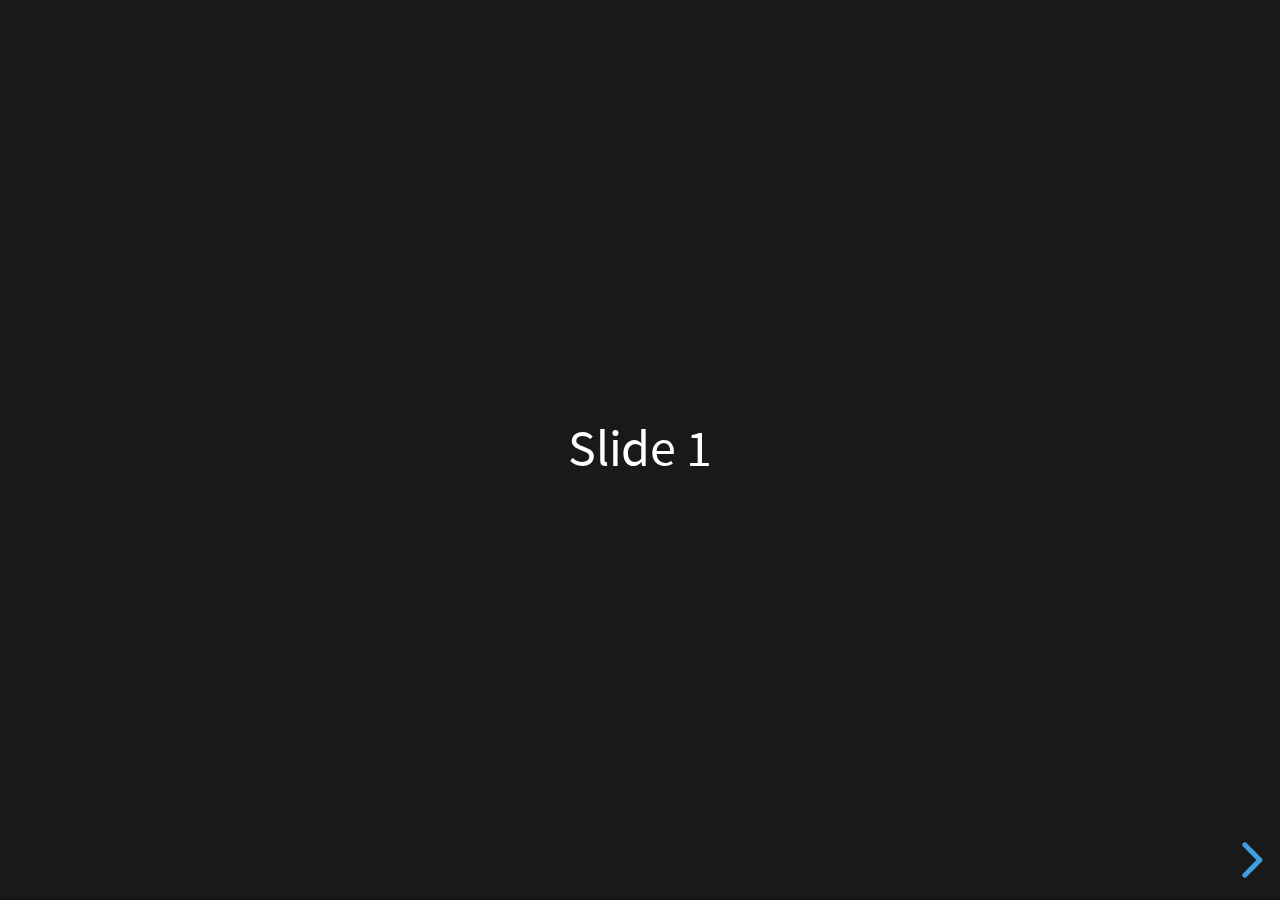
<file: rasputin/reveal.js-master/index.html>
<!doctype html>
<html lang="en">
	<head>
		<meta charset="utf-8">
		<meta name="viewport" content="width=device-width, initial-scale=1.0, maximum-scale=1.0, user-scalable=no">

		<title>reveal.js</title>

		<link rel="stylesheet" href="dist/reset.css">
		<link rel="stylesheet" href="dist/reveal.css">
		<link rel="stylesheet" href="dist/theme/black.css">

		<!-- Theme used for syntax highlighted code -->
		<link rel="stylesheet" href="plugin/highlight/monokai.css">
	</head>
	<body>
		<div class="reveal">
			<div class="slides">
				<section>Slide 1</section>
				<section>Slide 2</section>
			</div>
		</div>

		<script src="dist/reveal.js"></script>
		<script src="plugin/notes/notes.js"></script>
		<script src="plugin/markdown/markdown.js"></script>
		<script src="plugin/highlight/highlight.js"></script>
		<script>
			// More info about initialization & config:
			// - https://revealjs.com/initialization/
			// - https://revealjs.com/config/
			Reveal.initialize({
				hash: true,

				// Learn about plugins: https://revealjs.com/plugins/
				plugins: [ RevealMarkdown, RevealHighlight, RevealNotes ]
			});
		</script>
	</body>
</html>
</file>
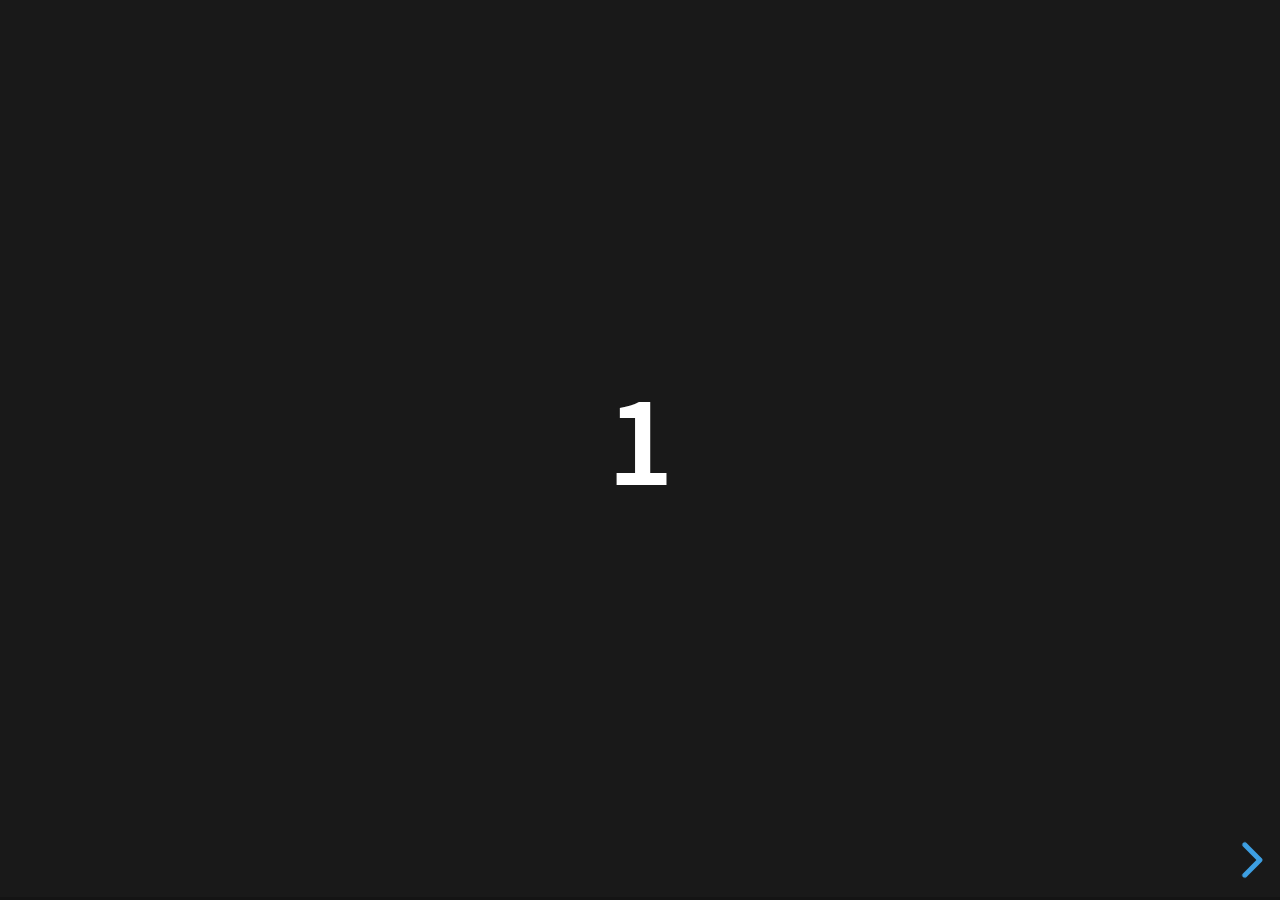
<file: erneuerbare/examples/500-slides.html>
<!doctype html>
<html lang="en">
	<head>
		<meta charset="utf-8">

		<title>reveal.js - 500 slides</title>

		<meta name="viewport" content="width=device-width, initial-scale=1.0, maximum-scale=1.0, user-scalable=no">

		<link rel="stylesheet" href="../dist/reveal.css">
		<link rel="stylesheet" href="../dist/theme/black.css">
	</head>

	<body>
		<div class="reveal">
			<div class="slides">
				<section><h1>1</h1></section>
				<section><h1>2</h1></section>
				<section><h1>3</h1></section>
				<section><h1>4</h1></section>
				<section><h1>5</h1></section>
				<section><h1>6</h1></section>
				<section><h1>7</h1></section>
				<section><h1>8</h1></section>
				<section><h1>9</h1></section>
				<section><h1>10</h1></section>
				<section><h1>11</h1></section>
				<section><h1>12</h1></section>
				<section><h1>13</h1></section>
				<section><h1>14</h1></section>
				<section><h1>15</h1></section>
				<section><h1>16</h1></section>
				<section><h1>17</h1></section>
				<section><h1>18</h1></section>
				<section><h1>19</h1></section>
				<section><h1>20</h1></section>
				<section><h1>21</h1></section>
				<section><h1>22</h1></section>
				<section><h1>23</h1></section>
				<section><h1>24</h1></section>
				<section><h1>25</h1></section>
				<section><h1>26</h1></section>
				<section><h1>27</h1></section>
				<section><h1>28</h1></section>
				<section><h1>29</h1></section>
				<section><h1>30</h1></section>
				<section><h1>31</h1></section>
				<section><h1>32</h1></section>
				<section><h1>33</h1></section>
				<section><h1>34</h1></section>
				<section><h1>35</h1></section>
				<section><h1>36</h1></section>
				<section><h1>37</h1></section>
				<section><h1>38</h1></section>
				<section><h1>39</h1></section>
				<section><h1>40</h1></section>
				<section><h1>41</h1></section>
				<section><h1>42</h1></section>
				<section><h1>43</h1></section>
				<section><h1>44</h1></section>
				<section><h1>45</h1></section>
				<section><h1>46</h1></section>
				<section><h1>47</h1></section>
				<section><h1>48</h1></section>
				<section><h1>49</h1></section>
				<section><h1>50</h1></section>
				<section><h1>51</h1></section>
				<section><h1>52</h1></section>
				<section><h1>53</h1></section>
				<section><h1>54</h1></section>
				<section><h1>55</h1></section>
				<section><h1>56</h1></section>
				<section><h1>57</h1></section>
				<section><h1>58</h1></section>
				<section><h1>59</h1></section>
				<section><h1>60</h1></section>
				<section><h1>61</h1></section>
				<section><h1>62</h1></section>
				<section><h1>63</h1></section>
				<section><h1>64</h1></section>
				<section><h1>65</h1></section>
				<section><h1>66</h1></section>
				<section><h1>67</h1></section>
				<section><h1>68</h1></section>
				<section><h1>69</h1></section>
				<section><h1>70</h1></section>
				<section><h1>71</h1></section>
				<section><h1>72</h1></section>
				<section><h1>73</h1></section>
				<section><h1>74</h1></section>
				<section><h1>75</h1></section>
				<section><h1>76</h1></section>
				<section><h1>77</h1></section>
				<section><h1>78</h1></section>
				<section><h1>79</h1></section>
				<section><h1>80</h1></section>
				<section><h1>81</h1></section>
				<section><h1>82</h1></section>
				<section><h1>83</h1></section>
				<section><h1>84</h1></section>
				<section><h1>85</h1></section>
				<section><h1>86</h1></section>
				<section><h1>87</h1></section>
				<section><h1>88</h1></section>
				<section><h1>89</h1></section>
				<section><h1>90</h1></section>
				<section><h1>91</h1></section>
				<section><h1>92</h1></section>
				<section><h1>93</h1></section>
				<section><h1>94</h1></section>
				<section><h1>95</h1></section>
				<section><h1>96</h1></section>
				<section><h1>97</h1></section>
				<section><h1>98</h1></section>
				<section><h1>99</h1></section>
				<section><h1>100</h1></section>
				<section><h1>101</h1></section>
				<section><h1>102</h1></section>
				<section><h1>103</h1></section>
				<section><h1>104</h1></section>
				<section><h1>105</h1></section>
				<section><h1>106</h1></section>
				<section><h1>107</h1></section>
				<section><h1>108</h1></section>
				<section><h1>109</h1></section>
				<section><h1>110</h1></section>
				<section><h1>111</h1></section>
				<section><h1>112</h1></section>
				<section><h1>113</h1></section>
				<section><h1>114</h1></section>
				<section><h1>115</h1></section>
				<section><h1>116</h1></section>
				<section><h1>117</h1></section>
				<section><h1>118</h1></section>
				<section><h1>119</h1></section>
				<section><h1>120</h1></section>
				<section><h1>121</h1></section>
				<section><h1>122</h1></section>
				<section><h1>123</h1></section>
				<section><h1>124</h1></section>
				<section><h1>125</h1></section>
				<section><h1>126</h1></section>
				<section><h1>127</h1></section>
				<section><h1>128</h1></section>
				<section><h1>129</h1></section>
				<section><h1>130</h1></section>
				<section><h1>131</h1></section>
				<section><h1>132</h1></section>
				<section><h1>133</h1></section>
				<section><h1>134</h1></section>
				<section><h1>135</h1></section>
				<section><h1>136</h1></section>
				<section><h1>137</h1></section>
				<section><h1>138</h1></section>
				<section><h1>139</h1></section>
				<section><h1>140</h1></section>
				<section><h1>141</h1></section>
				<section><h1>142</h1></section>
				<section><h1>143</h1></section>
				<section><h1>144</h1></section>
				<section><h1>145</h1></section>
				<section><h1>146</h1></section>
				<section><h1>147</h1></section>
				<section><h1>148</h1></section>
				<section><h1>149</h1></section>
				<section><h1>150</h1></section>
				<section><h1>151</h1></section>
				<section><h1>152</h1></section>
				<section><h1>153</h1></section>
				<section><h1>154</h1></section>
				<section><h1>155</h1></section>
				<section><h1>156</h1></section>
				<section><h1>157</h1></section>
				<section><h1>158</h1></section>
				<section><h1>159</h1></section>
				<section><h1>160</h1></section>
				<section><h1>161</h1></section>
				<section><h1>162</h1></section>
				<section><h1>163</h1></section>
				<section><h1>164</h1></section>
				<section><h1>165</h1></section>
				<section><h1>166</h1></section>
				<section><h1>167</h1></section>
				<section><h1>168</h1></section>
				<section><h1>169</h1></section>
				<section><h1>170</h1></section>
				<section><h1>171</h1></section>
				<section><h1>172</h1></section>
				<section><h1>173</h1></section>
				<section><h1>174</h1></section>
				<section><h1>175</h1></section>
				<section><h1>176</h1></section>
				<section><h1>177</h1></section>
				<section><h1>178</h1></section>
				<section><h1>179</h1></section>
				<section><h1>180</h1></section>
				<section><h1>181</h1></section>
				<section><h1>182</h1></section>
				<section><h1>183</h1></section>
				<section><h1>184</h1></section>
				<section><h1>185</h1></section>
				<section><h1>186</h1></section>
				<section><h1>187</h1></section>
				<section><h1>188</h1></section>
				<section><h1>189</h1></section>
				<section><h1>190</h1></section>
				<section><h1>191</h1></section>
				<section><h1>192</h1></section>
				<section><h1>193</h1></section>
				<section><h1>194</h1></section>
				<section><h1>195</h1></section>
				<section><h1>196</h1></section>
				<section><h1>197</h1></section>
				<section><h1>198</h1></section>
				<section><h1>199</h1></section>
				<section><h1>200</h1></section>
				<section><h1>201</h1></section>
				<section><h1>202</h1></section>
				<section><h1>203</h1></section>
				<section><h1>204</h1></section>
				<section><h1>205</h1></section>
				<section><h1>206</h1></section>
				<section><h1>207</h1></section>
				<section><h1>208</h1></section>
				<section><h1>209</h1></section>
				<section><h1>210</h1></section>
				<section><h1>211</h1></section>
				<section><h1>212</h1></section>
				<section><h1>213</h1></section>
				<section><h1>214</h1></section>
				<section><h1>215</h1></section>
				<section><h1>216</h1></section>
				<section><h1>217</h1></section>
				<section><h1>218</h1></section>
				<section><h1>219</h1></section>
				<section><h1>220</h1></section>
				<section><h1>221</h1></section>
				<section><h1>222</h1></section>
				<section><h1>223</h1></section>
				<section><h1>224</h1></section>
				<section><h1>225</h1></section>
				<section><h1>226</h1></section>
				<section><h1>227</h1></section>
				<section><h1>228</h1></section>
				<section><h1>229</h1></section>
				<section><h1>230</h1></section>
				<section><h1>231</h1></section>
				<section><h1>232</h1></section>
				<section><h1>233</h1></section>
				<section><h1>234</h1></section>
				<section><h1>235</h1></section>
				<section><h1>236</h1></section>
				<section><h1>237</h1></section>
				<section><h1>238</h1></section>
				<section><h1>239</h1></section>
				<section><h1>240</h1></section>
				<section><h1>241</h1></section>
				<section><h1>242</h1></section>
				<section><h1>243</h1></section>
				<section><h1>244</h1></section>
				<section><h1>245</h1></section>
				<section><h1>246</h1></section>
				<section><h1>247</h1></section>
				<section><h1>248</h1></section>
				<section><h1>249</h1></section>
				<section><h1>250</h1></section>
				<section><h1>251</h1></section>
				<section><h1>252</h1></section>
				<section><h1>253</h1></section>
				<section><h1>254</h1></section>
				<section><h1>255</h1></section>
				<section><h1>256</h1></section>
				<section><h1>257</h1></section>
				<section><h1>258</h1></section>
				<section><h1>259</h1></section>
				<section><h1>260</h1></section>
				<section><h1>261</h1></section>
				<section><h1>262</h1></section>
				<section><h1>263</h1></section>
				<section><h1>264</h1></section>
				<section><h1>265</h1></section>
				<section><h1>266</h1></section>
				<section><h1>267</h1></section>
				<section><h1>268</h1></section>
				<section><h1>269</h1></section>
				<section><h1>270</h1></section>
				<section><h1>271</h1></section>
				<section><h1>272</h1></section>
				<section><h1>273</h1></section>
				<section><h1>274</h1></section>
				<section><h1>275</h1></section>
				<section><h1>276</h1></section>
				<section><h1>277</h1></section>
				<section><h1>278</h1></section>
				<section><h1>279</h1></section>
				<section><h1>280</h1></section>
				<section><h1>281</h1></section>
				<section><h1>282</h1></section>
				<section><h1>283</h1></section>
				<section><h1>284</h1></section>
				<section><h1>285</h1></section>
				<section><h1>286</h1></section>
				<section><h1>287</h1></section>
				<section><h1>288</h1></section>
				<section><h1>289</h1></section>
				<section><h1>290</h1></section>
				<section><h1>291</h1></section>
				<section><h1>292</h1></section>
				<section><h1>293</h1></section>
				<section><h1>294</h1></section>
				<section><h1>295</h1></section>
				<section><h1>296</h1></section>
				<section><h1>297</h1></section>
				<section><h1>298</h1></section>
				<section><h1>299</h1></section>
				<section><h1>300</h1></section>
				<section><h1>301</h1></section>
				<section><h1>302</h1></section>
				<section><h1>303</h1></section>
				<section><h1>304</h1></section>
				<section><h1>305</h1></section>
				<section><h1>306</h1></section>
				<section><h1>307</h1></section>
				<section><h1>308</h1></section>
				<section><h1>309</h1></section>
				<section><h1>310</h1></section>
				<section><h1>311</h1></section>
				<section><h1>312</h1></section>
				<section><h1>313</h1></section>
				<section><h1>314</h1></section>
				<section><h1>315</h1></section>
				<section><h1>316</h1></section>
				<section><h1>317</h1></section>
				<section><h1>318</h1></section>
				<section><h1>319</h1></section>
				<section><h1>320</h1></section>
				<section><h1>321</h1></section>
				<section><h1>322</h1></section>
				<section><h1>323</h1></section>
				<section><h1>324</h1></section>
				<section><h1>325</h1></section>
				<section><h1>326</h1></section>
				<section><h1>327</h1></section>
				<section><h1>328</h1></section>
				<section><h1>329</h1></section>
				<section><h1>330</h1></section>
				<section><h1>331</h1></section>
				<section><h1>332</h1></section>
				<section><h1>333</h1></section>
				<section><h1>334</h1></section>
				<section><h1>335</h1></section>
				<section><h1>336</h1></section>
				<section><h1>337</h1></section>
				<section><h1>338</h1></section>
				<section><h1>339</h1></section>
				<section><h1>340</h1></section>
				<section><h1>341</h1></section>
				<section><h1>342</h1></section>
				<section><h1>343</h1></section>
				<section><h1>344</h1></section>
				<section><h1>345</h1></section>
				<section><h1>346</h1></section>
				<section><h1>347</h1></section>
				<section><h1>348</h1></section>
				<section><h1>349</h1></section>
				<section><h1>350</h1></section>
				<section><h1>351</h1></section>
				<section><h1>352</h1></section>
				<section><h1>353</h1></section>
				<section><h1>354</h1></section>
				<section><h1>355</h1></section>
				<section><h1>356</h1></section>
				<section><h1>357</h1></section>
				<section><h1>358</h1></section>
				<section><h1>359</h1></section>
				<section><h1>360</h1></section>
				<section><h1>361</h1></section>
				<section><h1>362</h1></section>
				<section><h1>363</h1></section>
				<section><h1>364</h1></section>
				<section><h1>365</h1></section>
				<section><h1>366</h1></section>
				<section><h1>367</h1></section>
				<section><h1>368</h1></section>
				<section><h1>369</h1></section>
				<section><h1>370</h1></section>
				<section><h1>371</h1></section>
				<section><h1>372</h1></section>
				<section><h1>373</h1></section>
				<section><h1>374</h1></section>
				<section><h1>375</h1></section>
				<section><h1>376</h1></section>
				<section><h1>377</h1></section>
				<section><h1>378</h1></section>
				<section><h1>379</h1></section>
				<section><h1>380</h1></section>
				<section><h1>381</h1></section>
				<section><h1>382</h1></section>
				<section><h1>383</h1></section>
				<section><h1>384</h1></section>
				<section><h1>385</h1></section>
				<section><h1>386</h1></section>
				<section><h1>387</h1></section>
				<section><h1>388</h1></section>
				<section><h1>389</h1></section>
				<section><h1>390</h1></section>
				<section><h1>391</h1></section>
				<section><h1>392</h1></section>
				<section><h1>393</h1></section>
				<section><h1>394</h1></section>
				<section><h1>395</h1></section>
				<section><h1>396</h1></section>
				<section><h1>397</h1></section>
				<section><h1>398</h1></section>
				<section><h1>399</h1></section>
				<section><h1>400</h1></section>
				<section><h1>401</h1></section>
				<section><h1>402</h1></section>
				<section><h1>403</h1></section>
				<section><h1>404</h1></section>
				<section><h1>405</h1></section>
				<section><h1>406</h1></section>
				<section><h1>407</h1></section>
				<section><h1>408</h1></section>
				<section><h1>409</h1></section>
				<section><h1>410</h1></section>
				<section><h1>411</h1></section>
				<section><h1>412</h1></section>
				<section><h1>413</h1></section>
				<section><h1>414</h1></section>
				<section><h1>415</h1></section>
				<section><h1>416</h1></section>
				<section><h1>417</h1></section>
				<section><h1>418</h1></section>
				<section><h1>419</h1></section>
				<section><h1>420</h1></section>
				<section><h1>421</h1></section>
				<section><h1>422</h1></section>
				<section><h1>423</h1></section>
				<section><h1>424</h1></section>
				<section><h1>425</h1></section>
				<section><h1>426</h1></section>
				<section><h1>427</h1></section>
				<section><h1>428</h1></section>
				<section><h1>429</h1></section>
				<section><h1>430</h1></section>
				<section><h1>431</h1></section>
				<section><h1>432</h1></section>
				<section><h1>433</h1></section>
				<section><h1>434</h1></section>
				<section><h1>435</h1></section>
				<section><h1>436</h1></section>
				<section><h1>437</h1></section>
				<section><h1>438</h1></section>
				<section><h1>439</h1></section>
				<section><h1>440</h1></section>
				<section><h1>441</h1></section>
				<section><h1>442</h1></section>
				<section><h1>443</h1></section>
				<section><h1>444</h1></section>
				<section><h1>445</h1></section>
				<section><h1>446</h1></section>
				<section><h1>447</h1></section>
				<section><h1>448</h1></section>
				<section><h1>449</h1></section>
				<section><h1>450</h1></section>
				<section><h1>451</h1></section>
				<section><h1>452</h1></section>
				<section><h1>453</h1></section>
				<section><h1>454</h1></section>
				<section><h1>455</h1></section>
				<section><h1>456</h1></section>
				<section><h1>457</h1></section>
				<section><h1>458</h1></section>
				<section><h1>459</h1></section>
				<section><h1>460</h1></section>
				<section><h1>461</h1></section>
				<section><h1>462</h1></section>
				<section><h1>463</h1></section>
				<section><h1>464</h1></section>
				<section><h1>465</h1></section>
				<section><h1>466</h1></section>
				<section><h1>467</h1></section>
				<section><h1>468</h1></section>
				<section><h1>469</h1></section>
				<section><h1>470</h1></section>
				<section><h1>471</h1></section>
				<section><h1>472</h1></section>
				<section><h1>473</h1></section>
				<section><h1>474</h1></section>
				<section><h1>475</h1></section>
				<section><h1>476</h1></section>
				<section><h1>477</h1></section>
				<section><h1>478</h1></section>
				<section><h1>479</h1></section>
				<section><h1>480</h1></section>
				<section><h1>481</h1></section>
				<section><h1>482</h1></section>
				<section><h1>483</h1></section>
				<section><h1>484</h1></section>
				<section><h1>485</h1></section>
				<section><h1>486</h1></section>
				<section><h1>487</h1></section>
				<section><h1>488</h1></section>
				<section><h1>489</h1></section>
				<section><h1>490</h1></section>
				<section><h1>491</h1></section>
				<section><h1>492</h1></section>
				<section><h1>493</h1></section>
				<section><h1>494</h1></section>
				<section><h1>495</h1></section>
				<section><h1>496</h1></section>
				<section><h1>497</h1></section>
				<section><h1>498</h1></section>
				<section><h1>499</h1></section>
			</div>
		</div>

		<script src="../dist/reveal.js"></script>
		<script>
			Reveal.initialize({
				transition: 'linear'
			});
		</script>
	</body>
</html>
</file>
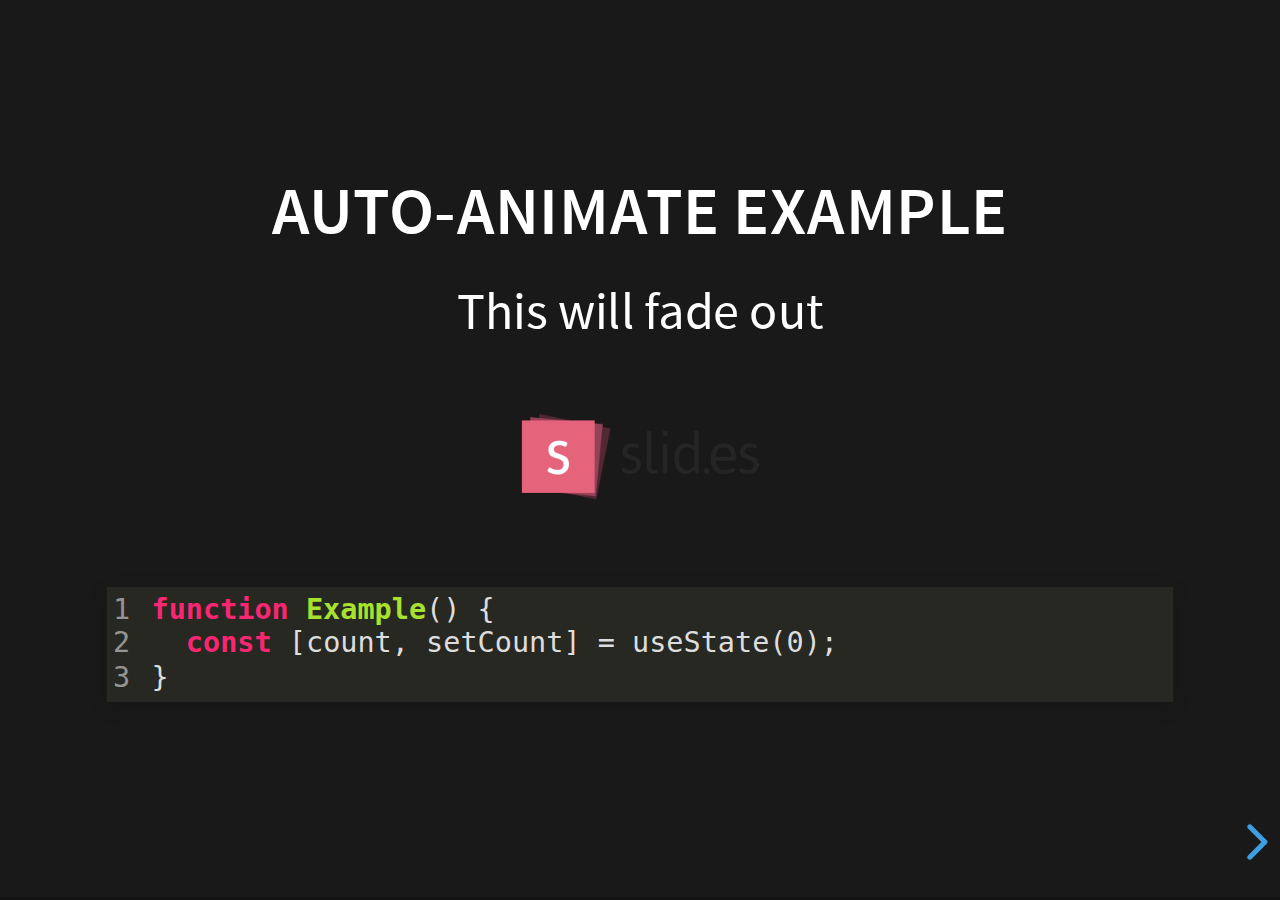
<file: erneuerbare/examples/auto-animate.html>
<!doctype html>
<html lang="en">

	<head>
		<meta charset="utf-8">

		<title>reveal.js - Auto Animate</title>

		<meta name="viewport" content="width=device-width, initial-scale=1.0, maximum-scale=1.0, user-scalable=no">

		<link rel="stylesheet" href="../dist/reveal.css">
		<link rel="stylesheet" href="../dist/theme/black.css" id="theme">
		<link rel="stylesheet" href="../plugin/highlight/monokai.css">
	</head>

	<body>

		<div class="reveal">

			<div class="slides">
				<section data-auto-animate data-auto-animate-unmatched="fade">
					<h3>Auto-Animate Example</h3>
					<p>This will fade out</p>
					<img src="assets/image1.png" style="height: 100px;">
					<pre data-id="code"><code data-line-numbers class="hljs" data-trim>
						function Example() {
						  const [count, setCount] = useState(0);
						}
					</code></pre>
				</section>
				<section data-auto-animate data-auto-animate-unmatched="fade">
					<h3>Auto-Animate Example</h3>
					<p style="opacity: 0.2; margin-top: 100px;">This will fade out</p>
					<p>This element is unmatched</p>
					<img src="assets/image1.png" style="height: 150px;">
					<pre data-id="code"><code data-line-numbers class="hljs" data-trim>
						function Example() {
						  New line!
						  const [count, setCount] = useState(0);
						}
					</code></pre>
				</section>

				<section data-auto-animate>
					<p data-id="text-props" style="background: #555; line-height: 1em; letter-spacing: 0em;">Line Height & Letter Spacing</p>
				</section>
				<section data-auto-animate>
					<p data-id="text-props" style="background: #555; line-height: 3em; letter-spacing: 0.2em;">Line Height & Letter Spacing</p>
				</section>

				<section>
					<section data-auto-animate>
						<pre data-id="code"><code data-line-numbers class="hljs" data-trim>
							import React, { useState } from 'react';

							function Example() {
							  const [count, setCount] = useState(0);

							  return (
							    ...
							  );
							}
						</code></pre>
					</section>
					<section data-auto-animate>
						<pre data-id="code"><code data-line-numbers class="hljs" data-trim>
							function Example() {
							  const [count, setCount] = useState(0);

							  return (
							    &lt;div&gt;
							      &lt;p&gt;You clicked {count} times&lt;/p&gt;
							      &lt;button onClick={() =&gt; setCount(count + 1)}&gt;
							        Click me
							      &lt;/button&gt;
							    &lt;/div&gt;
							  );
							}
						</code></pre>
					</section>
					<section data-auto-animate>
						<pre data-id="code"><code data-line-numbers class="hljs" data-trim>
							function Example() {
							  // A comment!
							  const [count, setCount] = useState(0);

							  return (
							    &lt;div&gt;
							      &lt;p&gt;You clicked {count} times&lt;/p&gt;
							      &lt;button onClick={() =&gt; setCount(count + 1)}&gt;
							        Click me
							      &lt;/button&gt;
							    &lt;/div&gt;
							  );
							}
						</code></pre>
					</section>
				</section>

				<section>
					<section data-auto-animate>
						<h3>Swapping list items</h3>
						<ul>
							<li>One</li>
							<li>Two</li>
							<li>Three</li>
						</ul>
					</section>
					<section data-auto-animate>
						<h3>Swapping list items</h3>
						<ul>
							<li>Two</li>
							<li>One</li>
							<li>Three</li>
						</ul>
					</section>
					<section data-auto-animate>
						<h3>Swapping list items</h3>
						<ul>
							<li>Two</li>
							<li>Three</li>
							<li>One</li>
						</ul>
					</section>
				</section>

				<section data-auto-animate style="height: 600px">
					<h3 style="opacity: 0.3; font-size: 18px;">SLIDE 1</h3>
					<h2 data-id="title" style="margin-top: 260px;">Animate Anything</h2>
					<div data-id="1" style="background: white; position: absolute; top: 150px; left: 16%; width: 60px; height: 60px;"></div>
					<div data-id="2" style="background: white; position: absolute; top: 150px; left: 36%; width: 60px; height: 60px;"></div>
					<div data-id="3" style="background: white; position: absolute; top: 150px; left: 56%; width: 60px; height: 60px;"></div>
					<div data-id="4" style="background: white; position: absolute; top: 150px; left: 76%; width: 60px; height: 60px;"></div>
				</section>
				<section data-auto-animate style="height: 600px">
					<h3 style="opacity: 0.3; font-size: 18px;">SLIDE 2</h3>
					<h2 data-id="title" style="margin-top: 500px">With Auto Animate</h2>
					<div data-id="1" style="background: cyan; position: absolute; bottom: 190px; left: 16%; width: 60px; height: 60px;"></div>
					<div data-id="2" style="background: magenta; position: absolute; bottom: 190px; left: 36%; width: 60px; height: 160px;"></div>
					<div data-id="3" style="background: yellow; position: absolute; bottom: 190px; left: 56%; width: 60px; height: 260px;"></div>
					<div data-id="4" style="background: red; position: absolute; bottom: 190px; left: 76%; width: 60px; height: 360px;"></div>
				</section>
				<section data-auto-animate style="height: 600px">
					<h3 style="opacity: 0.3; font-size: 18px;">SLIDE 3</h3>
					<h2 data-id="title" style="margin-top: 500px; opacity: 0;">With Auto Animate</h2>
					<div data-id="1" style="background: cyan; position: absolute; top: 50%; left: 50%; width: 400px; height: 400px; margin: -200px 0 0 -200px; border-radius: 400px;"></div>
					<div data-id="2" style="background: magenta; position: absolute; top: 50%; left: 50%; width: 300px; height: 300px; margin: -150px 0 0 -150px; border-radius: 400px;"></div>
					<div data-id="3" style="background: yellow; position: absolute; top: 50%; left: 50%; width: 200px; height: 200px; margin: -100px 0 0 -100px; border-radius: 400px;"></div>
					<div data-id="4" style="background: red; position: absolute; top: 50%; left: 50%; width: 100px; height: 100px; margin: -50px 0 0 -50px; border-radius: 400px;"></div>
				</section>
				<section data-auto-animate style="height: 600px">
					<h3 style="opacity: 0.3; font-size: 18px;">SLIDE 3</h3>
					<h2 data-id="title" style="margin-top: 500px; opacity: 0;">With Auto Animate</h2>
					<div data-id="1" style="background: red; position: absolute; top: 250px; left: 16%; width: 60px; height: 60px;"></div>
					<div data-id="2" style="background: yellow; position: absolute; top: 250px; left: 36%; width: 60px; height: 60px;"></div>
					<div data-id="3" style="background: magenta; position: absolute; top: 250px; left: 56%; width: 60px; height: 60px;"></div>
					<div data-id="4" style="background: cyan; position: absolute; top: 250px; left: 76%; width: 60px; height: 60px;"></div>
				</section>

				<section data-auto-animate data-auto-animate-id="a">
					<h2>data-auto-animate-id="a"</h2>
					<h3>A1</h3>
				</section>
				<section data-auto-animate data-auto-animate-id="a">
					<h2>data-auto-animate-id="a"</h2>
					<h3>A1</h3>
					<h3>A2</h3>
				</section>
				<section data-auto-animate data-auto-animate-id="b">
					<h2>data-auto-animate-id="b"</h2>
					<h3>B1</h3>
				</section>
				<section data-auto-animate data-auto-animate-id="b">
					<h2>data-auto-animate-id="b"</h2>
					<h3>B1</h3>
					<h3>B2</h3>
				</section>

				<section>
					<section id="stacked-slide-1" data-auto-animate>
						<a href="#/stacked-slide-1">Slide 1</a><br>
						<a href="#/stacked-slide-2">Slide 2</a><br>
						<a href="#/stacked-slide-3">Slide 3</a><br>
						<a href="#/stacked-slide-4">Slide 4</a><br>
						<div data-id="anim" style="background: indigo; padding: 8px; width: 50px; height: 50px; position: absolute; left: 0px;">A</div>
					</section>
					<section id="stacked-slide-2" data-auto-animate>
						<a href="#/stacked-slide-1">Slide 1</a><br>
						<a href="#/stacked-slide-2">Slide 2</a><br>
						<a href="#/stacked-slide-3">Slide 3</a><br>
						<a href="#/stacked-slide-4">Slide 4</a><br>
						<div data-id="anim" style="background: indigo; padding: 8px; width: 50px; height: 50px; position: absolute; left: 25%;">A</div>
					</section>
					<section id="stacked-slide-3" data-auto-animate>
						<a href="#/stacked-slide-1">Slide 1</a><br>
						<a href="#/stacked-slide-2">Slide 2</a><br>
						<a href="#/stacked-slide-3">Slide 3</a><br>
						<a href="#/stacked-slide-4">Slide 4</a><br>
						<div data-id="anim" style="background: indigo; padding: 8px; width: 50px; height: 50px; position: absolute; left: 50%;">A</div>
					</section>
					<section id="stacked-slide-4" data-auto-animate>
						<a href="#/stacked-slide-1">Slide 1</a><br>
						<a href="#/stacked-slide-2">Slide 2</a><br>
						<a href="#/stacked-slide-3">Slide 3</a><br>
						<a href="#/stacked-slide-4">Slide 4</a><br>
						<div data-id="anim" style="background: indigo; padding: 8px; width: 50px; height: 50px; position: absolute; left: 75%;">A</div>
					</section>
				</section>

			</div>

		</div>

		<script src="../dist/reveal.js"></script>
		<script src="../plugin/highlight/highlight.js"></script>
		<script>
			Reveal.initialize({
				center: true,
				hash: true,
				plugins: [ RevealHighlight ]
			});
		</script>

	</body>
</html>
</file>
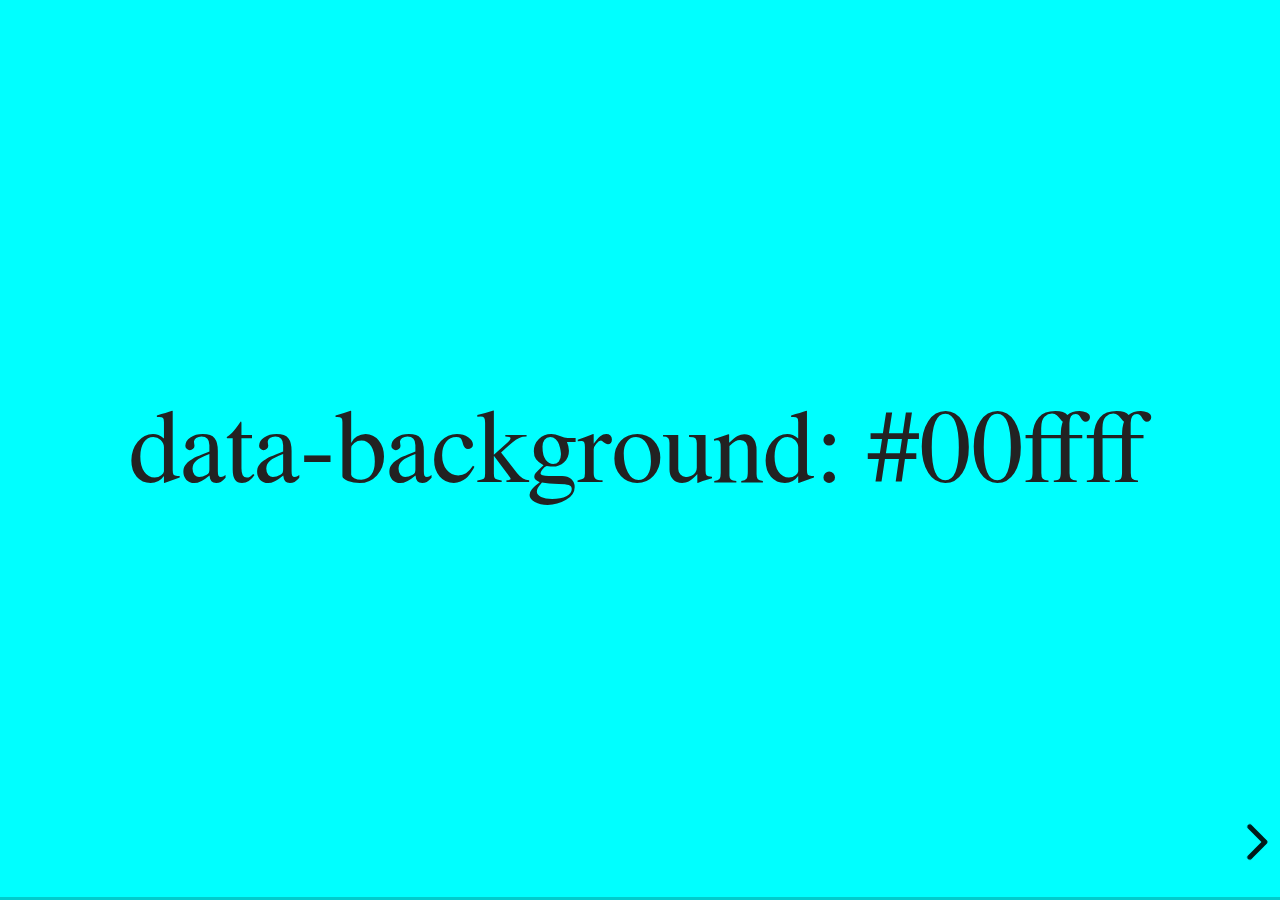
<file: erneuerbare/examples/backgrounds.html>
<!doctype html>
<html lang="en">

	<head>
		<meta charset="utf-8">

		<title>reveal.js - Slide Backgrounds</title>

		<meta name="viewport" content="width=device-width, initial-scale=1.0, maximum-scale=1.0, user-scalable=no">

		<link rel="stylesheet" href="../dist/reveal.css">
		<link rel="stylesheet" href="../dist/theme/serif.css" id="theme">
		<style type="text/css" media="screen">
			.slides section.has-dark-background,
			.slides section.has-dark-background h2 {
				color: #fff;
			}
			.slides section.has-light-background,
			.slides section.has-light-background h2 {
				color: #222;
			}
		</style>
	</head>

	<body>

		<div class="reveal">

			<div class="slides">

				<section data-background="#00ffff">
					<h2>data-background: #00ffff</h2>
				</section>

				<section data-background="#bb00bb">
					<h2>data-background: #bb00bb</h2>
				</section>

				<section data-background-color="lightblue">
					<h2>data-background: lightblue</h2>
				</section>

				<section>
					<section data-background="#ff0000">
						<h2>data-background: #ff0000</h2>
					</section>
					<section data-background="rgba(0, 0, 0, 0.2)">
						<h2>data-background: rgba(0, 0, 0, 0.2)</h2>
					</section>
					<section data-background="salmon">
						<h2>data-background: salmon</h2>
					</section>
				</section>

				<section data-background="rgba(0, 100, 100, 0.2)">
					<section>
						<h2>Background applied to stack</h2>
					</section>
					<section>
						<h2>Background applied to stack</h2>
					</section>
					<section data-background="rgb(66, 66, 66)">
						<h2>Background applied to slide inside of stack</h2>
					</section>
				</section>

				<section data-background-transition="slide" data-background="assets/image1.png">
					<h2>Background image</h2>
				</section>

				<section>
					<section data-background-transition="slide" data-background="assets/image1.png">
						<h2>Background image</h2>
					</section>
					<section data-background-transition="slide" data-background="assets/image1.png">
						<h2>Background image</h2>
					</section>
				</section>

				<section data-background="assets/image2.png" data-background-size="100px" data-background-repeat="repeat" data-background-color="#111">
					<h2>Background image</h2>
					<pre>data-background-size="100px" data-background-repeat="repeat" data-background-color="#111"</pre>
				</section>

				<section data-background="#888888">
					<h2>Same background twice (1/2)</h2>
				</section>
				<section data-background="#888888">
					<h2>Same background twice (2/2)</h2>
				</section>

				<section data-background-video="https://static.slid.es/site/homepage/v1/homepage-video-editor.mp4,https://static.slid.es/site/homepage/v1/homepage-video-editor.webm">
					<h2>Video background</h2>
				</section>

				<section data-background-iframe="https://slides.com/news/make-better-presentations/embed?style=hidden&autoSlide=4000">
					<h2>Iframe background</h2>
				</section>

				<section>
					<section data-background="#417203">
						<h2>Same background twice vertical (1/2)</h2>
					</section>
					<section data-background="#417203">
						<h2>Same background twice vertical (2/2)</h2>
					</section>
				</section>

				<section data-background="#934f4d">
					<h2>Same background from horizontal to vertical (1/3)</h2>
				</section>
				<section>
					<section data-background="#934f4d">
						<h2>Same background from horizontal to vertical (2/3)</h2>
					</section>
					<section data-background="#934f4d">
						<h2>Same background from horizontal to vertical (3/3)</h2>
					</section>
				</section>

			</div>

		</div>

		<script src="../dist/reveal.js"></script>
		<script>

			// Full list of configuration options:
			// https://revealjs.revealjs.com/config/
			Reveal.initialize({
				center: true,

				transition: 'linear',
				// transitionSpeed: 'slow',
				// backgroundTransition: 'slide'
			});

		</script>

	</body>
</html>
</file>
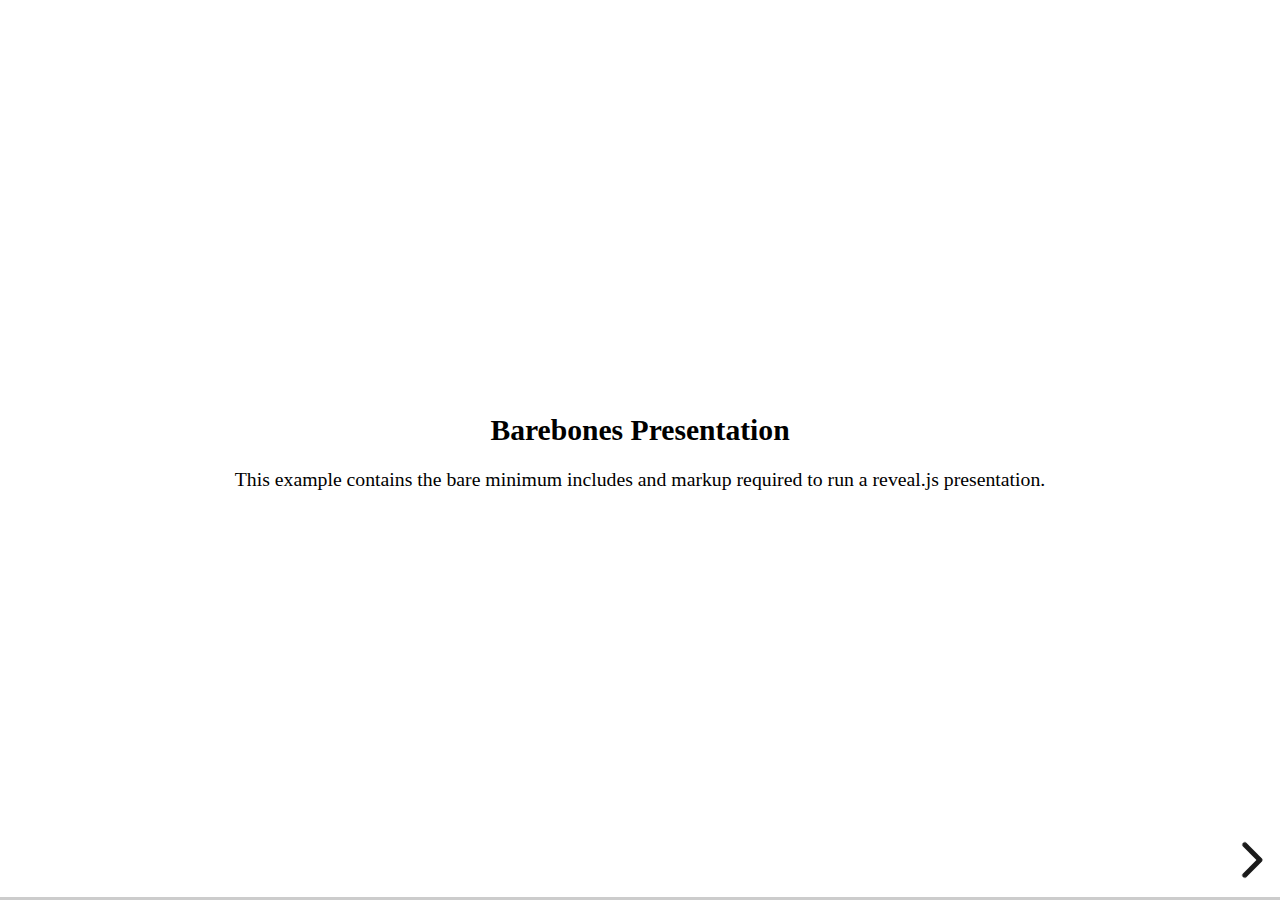
<file: erneuerbare/examples/barebones.html>
<!doctype html>
<html lang="en">
	<head>
		<meta charset="utf-8">
		<title>reveal.js - Barebones</title>
		<link rel="stylesheet" href="../dist/reveal.css">
	</head>
	<body>

		<div class="reveal">
			<div class="slides">

				<section>
					<h2>Barebones Presentation</h2>
					<p>This example contains the bare minimum includes and markup required to run a reveal.js presentation.</p>
				</section>

				<section>
					<h2>No Theme</h2>
					<p>There's no theme included, so it will fall back on browser defaults.</p>
				</section>

			</div>
		</div>

		<script src="../dist/reveal.js"></script>
		<script>
			Reveal.initialize();
		</script>

	</body>
</html>
</file>
<file: rasputin/reveal.js-master/dist/reveal.css>
/**
 * reveal.js 5.2.0
 * https://revealjs.com
 * MIT licensed
 *
 * Copyright (C) 2011-2024 Hakim El Hattab, https://hakim.se
 */

.reveal .r-stretch,.reveal .stretch{max-width:none;max-height:none}.reveal pre.r-stretch code,.reveal pre.stretch code{height:100%;max-height:100%;box-sizing:border-box}.reveal .r-fit-text{display:inline-block;white-space:nowrap}.reveal .r-stack{display:grid;grid-template-rows:100%}.reveal .r-stack>*{grid-area:1/1;margin:auto}.reveal .r-hstack,.reveal .r-vstack{display:flex}.reveal .r-hstack img,.reveal .r-hstack video,.reveal .r-vstack img,.reveal .r-vstack video{min-width:0;min-height:0;object-fit:contain}.reveal .r-vstack{flex-direction:column;align-items:center;justify-content:center}.reveal .r-hstack{flex-direction:row;align-items:center;justify-content:center}.reveal .items-stretch{align-items:stretch}.reveal .items-start{align-items:flex-start}.reveal .items-center{align-items:center}.reveal .items-end{align-items:flex-end}.reveal .justify-between{justify-content:space-between}.reveal .justify-around{justify-content:space-around}.reveal .justify-start{justify-content:flex-start}.reveal .justify-center{justify-content:center}.reveal .justify-end{justify-content:flex-end}html.reveal-full-page{width:100%;height:100%;height:100vh;height:calc(var(--vh,1vh) * 100);height:100dvh;overflow:hidden}.reveal-viewport{height:100%;overflow:hidden;position:relative;line-height:1;margin:0;background-color:#fff;color:#000;--r-controls-spacing:12px;--r-overlay-header-height:40px;--r-overlay-margin:0px;--r-overlay-padding:6px;--r-overlay-gap:5px}@media screen and (max-width:1024px),(max-height:768px){.reveal-viewport{--r-overlay-header-height:26px}}.reveal-viewport:fullscreen{top:0!important;left:0!important;width:100%!important;height:100%!important;transform:none!important}.reveal .fragment{transition:all .2s ease}.reveal .fragment:not(.custom){opacity:0;visibility:hidden;will-change:opacity}.reveal .fragment.visible{opacity:1;visibility:inherit}.reveal .fragment.disabled{transition:none}.reveal .fragment.grow{opacity:1;visibility:inherit}.reveal .fragment.grow.visible{transform:scale(1.3)}.reveal .fragment.shrink{opacity:1;visibility:inherit}.reveal .fragment.shrink.visible{transform:scale(.7)}.reveal .fragment.zoom-in{transform:scale(.1)}.reveal .fragment.zoom-in.visible{transform:none}.reveal .fragment.fade-out{opacity:1;visibility:inherit}.reveal .fragment.fade-out.visible{opacity:0;visibility:hidden}.reveal .fragment.semi-fade-out{opacity:1;visibility:inherit}.reveal .fragment.semi-fade-out.visible{opacity:.5;visibility:inherit}.reveal .fragment.strike{opacity:1;visibility:inherit}.reveal .fragment.strike.visible{text-decoration:line-through}.reveal .fragment.fade-up{transform:translate(0,40px)}.reveal .fragment.fade-up.visible{transform:translate(0,0)}.reveal .fragment.fade-down{transform:translate(0,-40px)}.reveal .fragment.fade-down.visible{transform:translate(0,0)}.reveal .fragment.fade-right{transform:translate(-40px,0)}.reveal .fragment.fade-right.visible{transform:translate(0,0)}.reveal .fragment.fade-left{transform:translate(40px,0)}.reveal .fragment.fade-left.visible{transform:translate(0,0)}.reveal .fragment.current-visible,.reveal .fragment.fade-in-then-out{opacity:0;visibility:hidden}.reveal .fragment.current-visible.current-fragment,.reveal .fragment.fade-in-then-out.current-fragment{opacity:1;visibility:inherit}.reveal .fragment.fade-in-then-semi-out{opacity:0;visibility:hidden}.reveal .fragment.fade-in-then-semi-out.visible{opacity:.5;visibility:inherit}.reveal .fragment.fade-in-then-semi-out.current-fragment{opacity:1;visibility:inherit}.reveal .fragment.highlight-blue,.reveal .fragment.highlight-current-blue,.reveal .fragment.highlight-current-green,.reveal .fragment.highlight-current-red,.reveal .fragment.highlight-green,.reveal .fragment.highlight-red{opacity:1;visibility:inherit}.reveal .fragment.highlight-red.visible{color:#ff2c2d}.reveal .fragment.highlight-green.visible{color:#17ff2e}.reveal .fragment.highlight-blue.visible{color:#1b91ff}.reveal .fragment.highlight-current-red.current-fragment{color:#ff2c2d}.reveal .fragment.highlight-current-green.current-fragment{color:#17ff2e}.reveal .fragment.highlight-current-blue.current-fragment{color:#1b91ff}.reveal:after{content:"";font-style:italic}.reveal iframe{z-index:1}.reveal a{position:relative}@keyframes bounce-right{0%,10%,25%,40%,50%{transform:translateX(0)}20%{transform:translateX(10px)}30%{transform:translateX(-5px)}}@keyframes bounce-left{0%,10%,25%,40%,50%{transform:translateX(0)}20%{transform:translateX(-10px)}30%{transform:translateX(5px)}}@keyframes bounce-down{0%,10%,25%,40%,50%{transform:translateY(0)}20%{transform:translateY(10px)}30%{transform:translateY(-5px)}}.reveal .controls{display:none;position:absolute;top:auto;bottom:var(--r-controls-spacing);right:var(--r-controls-spacing);left:auto;z-index:11;color:#000;pointer-events:none;font-size:10px}.reveal .controls button{position:absolute;padding:0;background-color:transparent;border:0;outline:0;cursor:pointer;color:currentColor;transform:scale(.9999);transition:color .2s ease,opacity .2s ease,transform .2s ease;z-index:2;pointer-events:auto;font-size:inherit;visibility:hidden;opacity:0;-webkit-appearance:none;-webkit-tap-highlight-color:transparent}.reveal .controls .controls-arrow:after,.reveal .controls .controls-arrow:before{content:"";position:absolute;top:0;left:0;width:2.6em;height:.5em;border-radius:.25em;background-color:currentColor;transition:all .15s ease,background-color .8s ease;transform-origin:.2em 50%;will-change:transform}.reveal .controls .controls-arrow{position:relative;width:3.6em;height:3.6em}.reveal .controls .controls-arrow:before{transform:translateX(.5em) translateY(1.55em) rotate(45deg)}.reveal .controls .controls-arrow:after{transform:translateX(.5em) translateY(1.55em) rotate(-45deg)}.reveal .controls .controls-arrow:hover:before{transform:translateX(.5em) translateY(1.55em) rotate(40deg)}.reveal .controls .controls-arrow:hover:after{transform:translateX(.5em) translateY(1.55em) rotate(-40deg)}.reveal .controls .controls-arrow:active:before{transform:translateX(.5em) translateY(1.55em) rotate(36deg)}.reveal .controls .controls-arrow:active:after{transform:translateX(.5em) translateY(1.55em) rotate(-36deg)}.reveal .controls .navigate-left{right:6.4em;bottom:3.2em;transform:translateX(-10px)}.reveal .controls .navigate-left.highlight{animation:bounce-left 2s 50 both ease-out}.reveal .controls .navigate-right{right:0;bottom:3.2em;transform:translateX(10px)}.reveal .controls .navigate-right .controls-arrow{transform:rotate(180deg)}.reveal .controls .navigate-right.highlight{animation:bounce-right 2s 50 both ease-out}.reveal .controls .navigate-up{right:3.2em;bottom:6.4em;transform:translateY(-10px)}.reveal .controls .navigate-up .controls-arrow{transform:rotate(90deg)}.reveal .controls .navigate-down{right:3.2em;bottom:-1.4em;padding-bottom:1.4em;transform:translateY(10px)}.reveal .controls .navigate-down .controls-arrow{transform:rotate(-90deg)}.reveal .controls .navigate-down.highlight{animation:bounce-down 2s 50 both ease-out}.reveal .controls[data-controls-back-arrows=faded] .navigate-up.enabled{opacity:.3}.reveal .controls[data-controls-back-arrows=faded] .navigate-up.enabled:hover{opacity:1}.reveal .controls[data-controls-back-arrows=hidden] .navigate-up.enabled{opacity:0;visibility:hidden}.reveal .controls .enabled{visibility:visible;opacity:.9;cursor:pointer;transform:none}.reveal .controls .enabled.fragmented{opacity:.5}.reveal .controls .enabled.fragmented:hover,.reveal .controls .enabled:hover{opacity:1}.reveal:not(.rtl) .controls[data-controls-back-arrows=faded] .navigate-left.enabled{opacity:.3}.reveal:not(.rtl) .controls[data-controls-back-arrows=faded] .navigate-left.enabled:hover{opacity:1}.reveal:not(.rtl) .controls[data-controls-back-arrows=hidden] .navigate-left.enabled{opacity:0;visibility:hidden}.reveal.rtl .controls[data-controls-back-arrows=faded] .navigate-right.enabled{opacity:.3}.reveal.rtl .controls[data-controls-back-arrows=faded] .navigate-right.enabled:hover{opacity:1}.reveal.rtl .controls[data-controls-back-arrows=hidden] .navigate-right.enabled{opacity:0;visibility:hidden}.reveal[data-navigation-mode=linear].has-horizontal-slides .navigate-down,.reveal[data-navigation-mode=linear].has-horizontal-slides .navigate-up{display:none}.reveal:not(.has-vertical-slides) .controls .navigate-left,.reveal[data-navigation-mode=linear].has-horizontal-slides .navigate-left{bottom:1.4em;right:5.5em}.reveal:not(.has-vertical-slides) .controls .navigate-right,.reveal[data-navigation-mode=linear].has-horizontal-slides .navigate-right{bottom:1.4em;right:.5em}.reveal:not(.has-horizontal-slides) .controls .navigate-up{right:1.4em;bottom:5em}.reveal:not(.has-horizontal-slides) .controls .navigate-down{right:1.4em;bottom:.5em}.reveal.has-dark-background .controls{color:#fff}.reveal.has-light-background .controls{color:#000}.reveal.no-hover .controls .controls-arrow:active:before,.reveal.no-hover .controls .controls-arrow:hover:before{transform:translateX(.5em) translateY(1.55em) rotate(45deg)}.reveal.no-hover .controls .controls-arrow:active:after,.reveal.no-hover .controls .controls-arrow:hover:after{transform:translateX(.5em) translateY(1.55em) rotate(-45deg)}@media screen and (min-width:500px){.reveal-viewport{--r-controls-spacing:0.8em}.reveal .controls[data-controls-layout=edges]{top:0;right:0;bottom:0;left:0}.reveal .controls[data-controls-layout=edges] .navigate-down,.reveal .controls[data-controls-layout=edges] .navigate-left,.reveal .controls[data-controls-layout=edges] .navigate-right,.reveal .controls[data-controls-layout=edges] .navigate-up{bottom:auto;right:auto}.reveal .controls[data-controls-layout=edges] .navigate-left{top:50%;left:var(--r-controls-spacing);margin-top:-1.8em}.reveal .controls[data-controls-layout=edges] .navigate-right{top:50%;right:var(--r-controls-spacing);margin-top:-1.8em}.reveal .controls[data-controls-layout=edges] .navigate-up{top:var(--r-controls-spacing);left:50%;margin-left:-1.8em}.reveal .controls[data-controls-layout=edges] .navigate-down{bottom:calc(var(--r-controls-spacing) - 1.4em + .3em);left:50%;margin-left:-1.8em}}.reveal .progress{position:absolute;display:none;height:3px;width:100%;bottom:0;left:0;z-index:10;background-color:rgba(0,0,0,.2);color:#fff}.reveal .progress:after{content:"";display:block;position:absolute;height:10px;width:100%;top:-10px}.reveal .progress span{display:block;height:100%;width:100%;background-color:currentColor;transition:transform .8s cubic-bezier(.26,.86,.44,.985);transform-origin:0 0;transform:scaleX(0)}.reveal .slide-number{position:absolute;display:block;right:8px;bottom:8px;z-index:31;font-family:Helvetica,sans-serif;font-size:12px;line-height:1;color:#fff;background-color:rgba(0,0,0,.4);padding:5px}.reveal .slide-number a{color:currentColor}.reveal .slide-number-delimiter{margin:0 3px}.reveal{position:relative;width:100%;height:100%;overflow:hidden;touch-action:pinch-zoom}.reveal.embedded{touch-action:pan-y}.reveal.embedded.is-vertical-slide{touch-action:none}.reveal .slides{position:absolute;width:100%;height:100%;top:0;right:0;bottom:0;left:0;margin:auto;pointer-events:none;overflow:visible;z-index:1;text-align:center;perspective:600px;perspective-origin:50% 40%}.reveal .slides>section{perspective:600px}.reveal .slides>section,.reveal .slides>section>section{display:none;position:absolute;width:100%;pointer-events:auto;z-index:10;transform-style:flat;transition:transform-origin .8s cubic-bezier(.26,.86,.44,.985),transform .8s cubic-bezier(.26,.86,.44,.985),visibility .8s cubic-bezier(.26,.86,.44,.985),opacity .8s cubic-bezier(.26,.86,.44,.985)}.reveal[data-transition-speed=fast] .slides section{transition-duration:.4s}.reveal[data-transition-speed=slow] .slides section{transition-duration:1.2s}.reveal .slides section[data-transition-speed=fast]{transition-duration:.4s}.reveal .slides section[data-transition-speed=slow]{transition-duration:1.2s}.reveal .slides>section.stack{padding-top:0;padding-bottom:0;pointer-events:none;height:100%}.reveal .slides>section.present,.reveal .slides>section>section.present{display:block;z-index:11;opacity:1}.reveal .slides>section:empty,.reveal .slides>section>section:empty,.reveal .slides>section>section[data-background-interactive],.reveal .slides>section[data-background-interactive]{pointer-events:none}.reveal.center,.reveal.center .slides,.reveal.center .slides section{min-height:0!important}.reveal .slides>section:not(.present),.reveal .slides>section>section:not(.present){pointer-events:none}.reveal.overview .slides>section,.reveal.overview .slides>section>section{pointer-events:auto}.reveal .slides>section.future,.reveal .slides>section.future>section,.reveal .slides>section.past,.reveal .slides>section.past>section,.reveal .slides>section>section.future,.reveal .slides>section>section.past{opacity:0}.reveal .slides>section[data-transition=slide].past,.reveal .slides>section[data-transition~=slide-out].past,.reveal.slide .slides>section:not([data-transition]).past{transform:translate(-150%,0)}.reveal .slides>section[data-transition=slide].future,.reveal .slides>section[data-transition~=slide-in].future,.reveal.slide .slides>section:not([data-transition]).future{transform:translate(150%,0)}.reveal .slides>section>section[data-transition=slide].past,.reveal .slides>section>section[data-transition~=slide-out].past,.reveal.slide .slides>section>section:not([data-transition]).past{transform:translate(0,-150%)}.reveal .slides>section>section[data-transition=slide].future,.reveal .slides>section>section[data-transition~=slide-in].future,.reveal.slide .slides>section>section:not([data-transition]).future{transform:translate(0,150%)}.reveal .slides>section[data-transition=linear].past,.reveal .slides>section[data-transition~=linear-out].past,.reveal.linear .slides>section:not([data-transition]).past{transform:translate(-150%,0)}.reveal .slides>section[data-transition=linear].future,.reveal .slides>section[data-transition~=linear-in].future,.reveal.linear .slides>section:not([data-transition]).future{transform:translate(150%,0)}.reveal .slides>section>section[data-transition=linear].past,.reveal .slides>section>section[data-transition~=linear-out].past,.reveal.linear .slides>section>section:not([data-transition]).past{transform:translate(0,-150%)}.reveal .slides>section>section[data-transition=linear].future,.reveal .slides>section>section[data-transition~=linear-in].future,.reveal.linear .slides>section>section:not([data-transition]).future{transform:translate(0,150%)}.reveal .slides section[data-transition=default].stack,.reveal.default .slides section.stack{transform-style:preserve-3d}.reveal .slides>section[data-transition=default].past,.reveal .slides>section[data-transition~=default-out].past,.reveal.default .slides>section:not([data-transition]).past{transform:translate3d(-100%,0,0) rotateY(-90deg) translate3d(-100%,0,0)}.reveal .slides>section[data-transition=default].future,.reveal .slides>section[data-transition~=default-in].future,.reveal.default .slides>section:not([data-transition]).future{transform:translate3d(100%,0,0) rotateY(90deg) translate3d(100%,0,0)}.reveal .slides>section>section[data-transition=default].past,.reveal .slides>section>section[data-transition~=default-out].past,.reveal.default .slides>section>section:not([data-transition]).past{transform:translate3d(0,-300px,0) rotateX(70deg) translate3d(0,-300px,0)}.reveal .slides>section>section[data-transition=default].future,.reveal .slides>section>section[data-transition~=default-in].future,.reveal.default .slides>section>section:not([data-transition]).future{transform:translate3d(0,300px,0) rotateX(-70deg) translate3d(0,300px,0)}.reveal .slides section[data-transition=convex].stack,.reveal.convex .slides section.stack{transform-style:preserve-3d}.reveal .slides>section[data-transition=convex].past,.reveal .slides>section[data-transition~=convex-out].past,.reveal.convex .slides>section:not([data-transition]).past{transform:translate3d(-100%,0,0) rotateY(-90deg) translate3d(-100%,0,0)}.reveal .slides>section[data-transition=convex].future,.reveal .slides>section[data-transition~=convex-in].future,.reveal.convex .slides>section:not([data-transition]).future{transform:translate3d(100%,0,0) rotateY(90deg) translate3d(100%,0,0)}.reveal .slides>section>section[data-transition=convex].past,.reveal .slides>section>section[data-transition~=convex-out].past,.reveal.convex .slides>section>section:not([data-transition]).past{transform:translate3d(0,-300px,0) rotateX(70deg) translate3d(0,-300px,0)}.reveal .slides>section>section[data-transition=convex].future,.reveal .slides>section>section[data-transition~=convex-in].future,.reveal.convex .slides>section>section:not([data-transition]).future{transform:translate3d(0,300px,0) rotateX(-70deg) translate3d(0,300px,0)}.reveal .slides section[data-transition=concave].stack,.reveal.concave .slides section.stack{transform-style:preserve-3d}.reveal .slides>section[data-transition=concave].past,.reveal .slides>section[data-transition~=concave-out].past,.reveal.concave .slides>section:not([data-transition]).past{transform:translate3d(-100%,0,0) rotateY(90deg) translate3d(-100%,0,0)}.reveal .slides>section[data-transition=concave].future,.reveal .slides>section[data-transition~=concave-in].future,.reveal.concave .slides>section:not([data-transition]).future{transform:translate3d(100%,0,0) rotateY(-90deg) translate3d(100%,0,0)}.reveal .slides>section>section[data-transition=concave].past,.reveal .slides>section>section[data-transition~=concave-out].past,.reveal.concave .slides>section>section:not([data-transition]).past{transform:translate3d(0,-80%,0) rotateX(-70deg) translate3d(0,-80%,0)}.reveal .slides>section>section[data-transition=concave].future,.reveal .slides>section>section[data-transition~=concave-in].future,.reveal.concave .slides>section>section:not([data-transition]).future{transform:translate3d(0,80%,0) rotateX(70deg) translate3d(0,80%,0)}.reveal .slides section[data-transition=zoom],.reveal.zoom .slides section:not([data-transition]){transition-timing-function:ease}.reveal .slides>section[data-transition=zoom].past,.reveal .slides>section[data-transition~=zoom-out].past,.reveal.zoom .slides>section:not([data-transition]).past{visibility:hidden;transform:scale(16)}.reveal .slides>section[data-transition=zoom].future,.reveal .slides>section[data-transition~=zoom-in].future,.reveal.zoom .slides>section:not([data-transition]).future{visibility:hidden;transform:scale(.2)}.reveal .slides>section>section[data-transition=zoom].past,.reveal .slides>section>section[data-transition~=zoom-out].past,.reveal.zoom .slides>section>section:not([data-transition]).past{transform:scale(16)}.reveal .slides>section>section[data-transition=zoom].future,.reveal .slides>section>section[data-transition~=zoom-in].future,.reveal.zoom .slides>section>section:not([data-transition]).future{transform:scale(.2)}.reveal.cube .slides{perspective:1300px}.reveal.cube .slides section{padding:30px;min-height:700px;backface-visibility:hidden;box-sizing:border-box;transform-style:preserve-3d}.reveal.center.cube .slides section{min-height:0}.reveal.cube .slides section:not(.stack):before{content:"";position:absolute;display:block;width:100%;height:100%;left:0;top:0;background:rgba(0,0,0,.1);border-radius:4px;transform:translateZ(-20px)}.reveal.cube .slides section:not(.stack):after{content:"";position:absolute;display:block;width:90%;height:30px;left:5%;bottom:0;background:0 0;z-index:1;border-radius:4px;box-shadow:0 95px 25px rgba(0,0,0,.2);transform:translateZ(-90px) rotateX(65deg)}.reveal.cube .slides>section.stack{padding:0;background:0 0}.reveal.cube .slides>section.past{transform-origin:100% 0;transform:translate3d(-100%,0,0) rotateY(-90deg)}.reveal.cube .slides>section.future{transform-origin:0 0;transform:translate3d(100%,0,0) rotateY(90deg)}.reveal.cube .slides>section>section.past{transform-origin:0 100%;transform:translate3d(0,-100%,0) rotateX(90deg)}.reveal.cube .slides>section>section.future{transform-origin:0 0;transform:translate3d(0,100%,0) rotateX(-90deg)}.reveal.page .slides{perspective-origin:0 50%;perspective:3000px}.reveal.page .slides section{padding:30px;min-height:700px;box-sizing:border-box;transform-style:preserve-3d}.reveal.page .slides section.past{z-index:12}.reveal.page .slides section:not(.stack):before{content:"";position:absolute;display:block;width:100%;height:100%;left:0;top:0;background:rgba(0,0,0,.1);transform:translateZ(-20px)}.reveal.page .slides section:not(.stack):after{content:"";position:absolute;display:block;width:90%;height:30px;left:5%;bottom:0;background:0 0;z-index:1;border-radius:4px;box-shadow:0 95px 25px rgba(0,0,0,.2);transform:translateZ(-90px) rotateX(65deg)}.reveal.page .slides>section.stack{padding:0;background:0 0}.reveal.page .slides>section.past{transform-origin:0 0;transform:translate3d(-40%,0,0) rotateY(-80deg)}.reveal.page .slides>section.future{transform-origin:100% 0;transform:translate3d(0,0,0)}.reveal.page .slides>section>section.past{transform-origin:0 0;transform:translate3d(0,-40%,0) rotateX(80deg)}.reveal.page .slides>section>section.future{transform-origin:0 100%;transform:translate3d(0,0,0)}.reveal .slides section[data-transition=fade],.reveal.fade .slides section:not([data-transition]),.reveal.fade .slides>section>section:not([data-transition]){transform:none;transition:opacity .5s}.reveal.fade.overview .slides section,.reveal.fade.overview .slides>section>section{transition:none}.reveal .slides section[data-transition=none],.reveal.none .slides section:not([data-transition]){transform:none;transition:none}.reveal .pause-overlay{position:absolute;top:0;left:0;width:100%;height:100%;background:#000;visibility:hidden;opacity:0;z-index:100;transition:all 1s ease}.reveal .pause-overlay .resume-button{position:absolute;bottom:20px;right:20px;color:#ccc;border-radius:2px;padding:6px 14px;border:2px solid #ccc;font-size:16px;background:0 0;cursor:pointer}.reveal .pause-overlay .resume-button:hover{color:#fff;border-color:#fff}.reveal.paused .pause-overlay{visibility:visible;opacity:1}.reveal .no-transition,.reveal .no-transition *,.reveal .slides.disable-slide-transitions section{transition:none!important}.reveal .slides.disable-slide-transitions section{transform:none!important}.reveal .backgrounds{position:absolute;width:100%;height:100%;top:0;left:0;perspective:600px}.reveal .slide-background{display:none;position:absolute;width:100%;height:100%;opacity:0;visibility:hidden;overflow:hidden;background-color:rgba(0,0,0,0);transition:all .8s cubic-bezier(.26,.86,.44,.985)}.reveal .slide-background-content{position:absolute;width:100%;height:100%;background-position:50% 50%;background-repeat:no-repeat;background-size:cover}.reveal .slide-background.stack{display:block}.reveal .slide-background.present{opacity:1;visibility:visible;z-index:2}.print-pdf .reveal .slide-background{opacity:1!important;visibility:visible!important}.reveal .slide-background video{position:absolute;width:100%;height:100%;max-width:none;max-height:none;top:0;left:0;object-fit:cover}.reveal .slide-background[data-background-size=contain] video{object-fit:contain}.reveal>.backgrounds .slide-background[data-background-transition=none],.reveal[data-background-transition=none]>.backgrounds .slide-background:not([data-background-transition]){transition:none}.reveal>.backgrounds .slide-background[data-background-transition=slide],.reveal[data-background-transition=slide]>.backgrounds .slide-background:not([data-background-transition]){opacity:1}.reveal>.backgrounds .slide-background.past[data-background-transition=slide],.reveal[data-background-transition=slide]>.backgrounds .slide-background.past:not([data-background-transition]){transform:translate(-100%,0)}.reveal>.backgrounds .slide-background.future[data-background-transition=slide],.reveal[data-background-transition=slide]>.backgrounds .slide-background.future:not([data-background-transition]){transform:translate(100%,0)}.reveal>.backgrounds .slide-background>.slide-background.past[data-background-transition=slide],.reveal[data-background-transition=slide]>.backgrounds .slide-background>.slide-background.past:not([data-background-transition]){transform:translate(0,-100%)}.reveal>.backgrounds .slide-background>.slide-background.future[data-background-transition=slide],.reveal[data-background-transition=slide]>.backgrounds .slide-background>.slide-background.future:not([data-background-transition]){transform:translate(0,100%)}.reveal>.backgrounds .slide-background.past[data-background-transition=convex],.reveal[data-background-transition=convex]>.backgrounds .slide-background.past:not([data-background-transition]){opacity:0;transform:translate3d(-100%,0,0) rotateY(-90deg) translate3d(-100%,0,0)}.reveal>.backgrounds .slide-background.future[data-background-transition=convex],.reveal[data-background-transition=convex]>.backgrounds .slide-background.future:not([data-background-transition]){opacity:0;transform:translate3d(100%,0,0) rotateY(90deg) translate3d(100%,0,0)}.reveal>.backgrounds .slide-background>.slide-background.past[data-background-transition=convex],.reveal[data-background-transition=convex]>.backgrounds .slide-background>.slide-background.past:not([data-background-transition]){opacity:0;transform:translate3d(0,-100%,0) rotateX(90deg) translate3d(0,-100%,0)}.reveal>.backgrounds .slide-background>.slide-background.future[data-background-transition=convex],.reveal[data-background-transition=convex]>.backgrounds .slide-background>.slide-background.future:not([data-background-transition]){opacity:0;transform:translate3d(0,100%,0) rotateX(-90deg) translate3d(0,100%,0)}.reveal>.backgrounds .slide-background.past[data-background-transition=concave],.reveal[data-background-transition=concave]>.backgrounds .slide-background.past:not([data-background-transition]){opacity:0;transform:translate3d(-100%,0,0) rotateY(90deg) translate3d(-100%,0,0)}.reveal>.backgrounds .slide-background.future[data-background-transition=concave],.reveal[data-background-transition=concave]>.backgrounds .slide-background.future:not([data-background-transition]){opacity:0;transform:translate3d(100%,0,0) rotateY(-90deg) translate3d(100%,0,0)}.reveal>.backgrounds .slide-background>.slide-background.past[data-background-transition=concave],.reveal[data-background-transition=concave]>.backgrounds .slide-background>.slide-background.past:not([data-background-transition]){opacity:0;transform:translate3d(0,-100%,0) rotateX(-90deg) translate3d(0,-100%,0)}.reveal>.backgrounds .slide-background>.slide-background.future[data-background-transition=concave],.reveal[data-background-transition=concave]>.backgrounds .slide-background>.slide-background.future:not([data-background-transition]){opacity:0;transform:translate3d(0,100%,0) rotateX(90deg) translate3d(0,100%,0)}.reveal>.backgrounds .slide-background[data-background-transition=zoom],.reveal[data-background-transition=zoom]>.backgrounds .slide-background:not([data-background-transition]){transition-timing-function:ease}.reveal>.backgrounds .slide-background.past[data-background-transition=zoom],.reveal[data-background-transition=zoom]>.backgrounds .slide-background.past:not([data-background-transition]){opacity:0;visibility:hidden;transform:scale(16)}.reveal>.backgrounds .slide-background.future[data-background-transition=zoom],.reveal[data-background-transition=zoom]>.backgrounds .slide-background.future:not([data-background-transition]){opacity:0;visibility:hidden;transform:scale(.2)}.reveal>.backgrounds .slide-background>.slide-background.past[data-background-transition=zoom],.reveal[data-background-transition=zoom]>.backgrounds .slide-background>.slide-background.past:not([data-background-transition]){opacity:0;visibility:hidden;transform:scale(16)}.reveal>.backgrounds .slide-background>.slide-background.future[data-background-transition=zoom],.reveal[data-background-transition=zoom]>.backgrounds .slide-background>.slide-background.future:not([data-background-transition]){opacity:0;visibility:hidden;transform:scale(.2)}.reveal[data-transition-speed=fast]>.backgrounds .slide-background{transition-duration:.4s}.reveal[data-transition-speed=slow]>.backgrounds .slide-background{transition-duration:1.2s}.reveal [data-auto-animate-target^=unmatched]{will-change:opacity}.reveal section[data-auto-animate]:not(.stack):not([data-auto-animate=running]) [data-auto-animate-target^=unmatched]{opacity:0}.reveal.overview{perspective-origin:50% 50%;perspective:700px}.reveal.overview .slides section{height:100%;top:0!important;opacity:1!important;overflow:hidden;visibility:visible!important;cursor:pointer;box-sizing:border-box}.reveal.overview .slides section.present,.reveal.overview .slides section:hover{outline:10px solid rgba(150,150,150,.6);outline-offset:10px}.reveal.overview .slides section.present{outline:10px solid var(--r-link-color)}.reveal.overview .slides section .fragment{opacity:1;transition:none}.reveal.overview .slides section:after,.reveal.overview .slides section:before{display:none!important}.reveal.overview .slides>section.stack{padding:0;top:0!important;background:0 0;outline:0;overflow:visible}.reveal.overview .backgrounds{perspective:inherit}.reveal.overview .backgrounds .slide-background{opacity:1;visibility:visible;outline:10px solid rgba(150,150,150,.1);outline-offset:10px}.reveal.overview .backgrounds .slide-background.stack{overflow:visible}.reveal.overview .slides section,.reveal.overview-deactivating .slides section{transition:none}.reveal.overview .backgrounds .slide-background,.reveal.overview-deactivating .backgrounds .slide-background{transition:none}.reveal.rtl .slides,.reveal.rtl .slides h1,.reveal.rtl .slides h2,.reveal.rtl .slides h3,.reveal.rtl .slides h4,.reveal.rtl .slides h5,.reveal.rtl .slides h6{direction:rtl;font-family:sans-serif}.reveal.rtl code,.reveal.rtl pre{direction:ltr}.reveal.rtl ol,.reveal.rtl ul{text-align:right}.reveal.rtl .progress span{transform-origin:100% 0}.reveal.has-parallax-background .backgrounds{transition:all .8s ease}.reveal.has-parallax-background[data-transition-speed=fast] .backgrounds{transition-duration:.4s}.reveal.has-parallax-background[data-transition-speed=slow] .backgrounds{transition-duration:1.2s}@keyframes fade-in{from{opacity:0}to{opacity:1}}@keyframes scale-up{from{transform:scale(.95)}to{transform:scale(1)}}.reveal [data-preview-image],.reveal [data-preview-link]:not(a):not([data-preview-link=false]),.reveal [data-preview-video]{cursor:zoom-in}.r-overlay{position:absolute;top:var(--r-overlay-margin);right:var(--r-overlay-margin);bottom:var(--r-overlay-margin);left:var(--r-overlay-margin);border-radius:min(var(--r-overlay-margin),6px);z-index:99;background:rgba(0,0,0,.95);-webkit-backdrop-filter:blur(10px);backdrop-filter:blur(10px);transition:all .3s ease;color:#fff;animation:fade-in .3s ease;font-family:ui-sans-serif,system-ui,-apple-system,Helvetica,sans-serif}.r-overlay-viewport{position:absolute;top:var(--r-overlay-padding);right:var(--r-overlay-padding);bottom:var(--r-overlay-padding);left:var(--r-overlay-padding);gap:var(--r-overlay-gap);display:flex;flex-direction:column}.r-overlay-header{display:flex;z-index:2;box-sizing:border-box;align-items:center;justify-content:flex-end;height:var(--r-overlay-header-height);gap:6px}.r-overlay-header .r-overlay-button{all:unset;display:flex;align-items:center;justify-content:center;min-width:var(--r-overlay-header-height);min-height:var(--r-overlay-header-height);padding:0 calc(var(--r-overlay-header-height)/ 4);opacity:1;border-radius:6px;font-size:18px;gap:8px;cursor:pointer;box-sizing:border-box}.r-overlay-header .r-overlay-button:hover{opacity:1;background-color:rgba(255,255,255,.15)}.r-overlay-header .icon{display:inline-block;width:20px;height:20px;background-position:50% 50%;background-size:100%;background-repeat:no-repeat}.r-overlay-close .icon{background-image:url([data-uri])}.r-overlay-external .icon{background-image:url([data-uri])}.r-overlay-content{position:relative;display:grid;place-items:center;border-radius:6px;overflow:hidden;flex-grow:1;background-color:rgba(20,20,20,.8);animation:scale-up .5s cubic-bezier(.26,.86,.44,.985)}.r-overlay-spinner{position:absolute;display:block;top:50%;left:50%;width:32px;height:32px;margin:-16px 0 0 -16px;z-index:10;background-image:url([data-uri]%2F%2F%2F6%2Bvr8nJybW1tcDAwOjo6Nvb26ioqKOjo7Ozs%2FLy8vz8%2FAAAAAAAAAAAACH%2FC05FVFNDQVBFMi4wAwEAAAAh%2FhpDcmVhdGVkIHdpdGggYWpheGxvYWQuaW5mbwAh%[base64]%2FV%2FnmOM82XiHRLYKhKP1oZmADdEAAAh%2BQQJCgAAACwAAAAAIAAgAAAE6hDISWlZpOrNp1lGNRSdRpDUolIGw5RUYhhHukqFu8DsrEyqnWThGvAmhVlteBvojpTDDBUEIFwMFBRAmBkSgOrBFZogCASwBDEY%2FCZSg7GSE0gSCjQBMVG023xWBhklAnoEdhQEfyNqMIcKjhRsjEdnezB%2BA4k8gTwJhFuiW4dokXiloUepBAp5qaKpp6%2BHo7aWW54wl7obvEe0kRuoplCGepwSx2jJvqHEmGt6whJpGpfJCHmOoNHKaHx61WiSR92E4lbFoq%2BB6QDtuetcaBPnW6%2BO7wDHpIiK9SaVK5GgV543tzjgGcghAgAh%[base64]%2B%2BG%2Bw48edZPK%2BM6hLJpQg484enXIdQFSS1u6UhksENEQAAIfkECQoAAAAsAAAAACAAIAAABOcQyEmpGKLqzWcZRVUQnZYg1aBSh2GUVEIQ2aQOE%2BG%2BcD4ntpWkZQj1JIiZIogDFFyHI0UxQwFugMSOFIPJftfVAEoZLBbcLEFhlQiqGp1Vd140AUklUN3eCA51C1EWMzMCezCBBmkxVIVHBWd3HHl9JQOIJSdSnJ0TDKChCwUJjoWMPaGqDKannasMo6WnM562R5YluZRwur0wpgqZE7NKUm%2BFNRPIhjBJxKZteWuIBMN4zRMIVIhffcgojwCF117i4nlLnY5ztRLsnOk%2BaV%2BoJY7V7m76PdkS4trKcdg0Zc0tTcKkRAAAIfkECQoAAAAsAAAAACAAIAAABO4QyEkpKqjqzScpRaVkXZWQEximw1BSCUEIlDohrft6cpKCk5xid5MNJTaAIkekKGQkWyKHkvhKsR7ARmitkAYDYRIbUQRQjWBwJRzChi9CRlBcY1UN4g0%[base64]%[base64]%2BE71SRQeyqUToLA7VxF0JDyIQh%2FMVVPMt1ECZlfcjZJ9mIKoaTl1MRIl5o4CUKXOwmyrCInCKqcWtvadL2SYhyASyNDJ0uIiRMDjI0Fd30%2FiI2UA5GSS5UDj2l6NoqgOgN4gksEBgYFf0FDqKgHnyZ9OX8HrgYHdHpcHQULXAS2qKpENRg7eAMLC7kTBaixUYFkKAzWAAnLC7FLVxLWDBLKCwaKTULgEwbLA4hJtOkSBNqITT3xEgfLpBtzE%2FjiuL04RGEBgwWhShRgQExHBAAh%2BQQJCgAAACwAAAAAIAAgAAAE7xDISWlSqerNpyJKhWRdlSAVoVLCWk6JKlAqAavhO9UkUHsqlE6CwO1cRdCQ8iEIfzFVTzLdRAmZX3I2SfZiCqGk5dTESJeaOAlClzsJsqwiJwiqnFrb2nS9kmIcgEsjQydLiIlHehhpejaIjzh9eomSjZR%[base64]%2BE71SRQeyqUToLA7VxF0JDyIQh%[base64]%2BE71SRQeyqUToLA7VxF0JDyIQh%2FMVVPMt1ECZlfcjZJ9mIKoaTl1MRIl5o4CUKXOwmyrCInCKqcWtvadL2SYhyASyNDJ0uIiUd6GAULDJCRiXo1CpGXDJOUjY%2BYip9DhToJA4RBLwMLCwVDfRgbBAaqqoZ1XBMHswsHtxtFaH1iqaoGNgAIxRpbFAgfPQSqpbgGBqUD1wBXeCYp1AYZ19JJOYgH1KwA4UBvQwXUBxPqVD9L3sbp2BNk2xvvFPJd%2BMFCN6HAAIKgNggY0KtEBAAh%[base64]%2BvsYMDAzZQPC9VCNkDWUhGkuE5PxJNwiUK4UfLzOlD4WvzAHaoG9nxPi5d%2BjYUqfAhhykOFwJWiAAAIfkECQoAAAAsAAAAACAAIAAABPAQyElpUqnqzaciSoVkXVUMFaFSwlpOCcMYlErAavhOMnNLNo8KsZsMZItJEIDIFSkLGQoQTNhIsFehRww2CQLKF0tYGKYSg%2BygsZIuNqJksKgbfgIGepNo2cIUB3V1B3IvNiBYNQaDSTtfhhx0CwVPI0UJe0%2Bbm4g5VgcGoqOcnjmjqDSdnhgEoamcsZuXO1aWQy8KAwOAuTYYGwi7w5h%2BKr0SJ8MFihpNbx%2B4Erq7BYBuzsdiH1jCAzoSfl0rVirNbRXlBBlLX%2BBP0XJLAPGzTkAuAOqb0WT5AH7OcdCm5B8TgRwSRKIHQtaLCwg1RAAAOwAAAAAAAAAAAA%3D%3D);visibility:hidden;opacity:0}.r-overlay-preview .r-overlay-content iframe{width:100%;height:100%;max-width:100%;max-height:100%;border:0;opacity:0;visibility:hidden;transition:all .3s ease}.r-overlay-preview[data-state=loaded] iframe{opacity:1;visibility:visible}.r-overlay-preview .r-overlay-content img,.r-overlay-preview .r-overlay-content video{position:absolute;max-width:100%;max-height:100%;width:100%;height:100%;margin:0;object-fit:scale-down}.r-overlay-preview[data-preview-fit=none] img,.r-overlay-preview[data-preview-fit=none] video{object-fit:none}.r-overlay-preview[data-preview-fit=scale-down] img,.r-overlay-preview[data-preview-fit=scale-down] video{object-fit:scale-down}.r-overlay-preview[data-preview-fit=contain] img,.r-overlay-preview[data-preview-fit=contain] video{object-fit:contain}.r-overlay-preview[data-preview-fit=cover] img,.r-overlay-preview[data-preview-fit=cover] video{object-fit:cover}.r-overlay-preview[data-state=loaded] .r-overlay-content-inner{position:absolute;z-index:-1;left:0;top:45%;width:100%;text-align:center;letter-spacing:normal}.r-overlay-preview .r-overlay-error{font-size:18px;color:orange}.r-overlay-preview .x-frame-error{opacity:0;transition:opacity .3s ease .3s}.r-overlay-preview[data-state=loaded] .x-frame-error{opacity:1}.r-overlay-preview[data-state=loading] .r-overlay-spinner{opacity:.6;visibility:visible}.r-overlay-help .r-overlay-content{overflow:auto}.r-overlay-help-content{max-width:560px;padding:20px 0;margin:auto;text-align:center;letter-spacing:normal}.r-overlay-help-content .title{font-size:20px;margin-top:0}.r-overlay-help .r-overlay-help-content table{border:1px solid #fff;border-collapse:collapse;font-size:16px;text-align:left}.r-overlay-help .r-overlay-help-content table td,.r-overlay-help .r-overlay-help-content table th{width:240px;padding:14px;border:1px solid #fff;vertical-align:middle}.r-overlay-help .r-overlay-help-content table th{padding-top:20px;padding-bottom:20px}.reveal .playback{position:absolute;left:15px;bottom:20px;z-index:30;cursor:pointer;transition:all .4s ease;-webkit-tap-highlight-color:transparent}.reveal.overview .playback{opacity:0;visibility:hidden}.reveal .hljs{min-height:100%}.reveal .hljs table{margin:initial}.reveal .hljs-ln-code,.reveal .hljs-ln-numbers{padding:0;border:0}.reveal .hljs-ln-numbers{opacity:.6;padding-right:.75em;text-align:right;vertical-align:top}.reveal .hljs.has-highlights tr:not(.highlight-line){opacity:.4}.reveal .hljs.has-highlights.fragment{transition:all .2s ease}.reveal .hljs:not(:first-child).fragment{position:absolute;top:0;left:0;width:100%;box-sizing:border-box}.reveal pre[data-auto-animate-target]{overflow:hidden}.reveal pre[data-auto-animate-target] code{height:100%}.reveal .roll{display:inline-block;line-height:1.2;overflow:hidden;vertical-align:top;perspective:400px;perspective-origin:50% 50%}.reveal .roll:hover{background:0 0;text-shadow:none}.reveal .roll span{display:block;position:relative;padding:0 2px;pointer-events:none;transition:all .4s ease;transform-origin:50% 0;transform-style:preserve-3d;backface-visibility:hidden}.reveal .roll:hover span{background:rgba(0,0,0,.5);transform:translate3d(0,0,-45px) rotateX(90deg)}.reveal .roll span:after{content:attr(data-title);display:block;position:absolute;left:0;top:0;padding:0 2px;backface-visibility:hidden;transform-origin:50% 0;transform:translate3d(0,110%,0) rotateX(-90deg)}.reveal aside.notes{display:none}.reveal .speaker-notes{display:none;position:absolute;width:33.3333333333%;height:100%;top:0;left:100%;padding:14px 18px 14px 18px;z-index:1;font-size:18px;line-height:1.4;border:1px solid rgba(0,0,0,.05);color:#222;background-color:#f5f5f5;overflow:auto;box-sizing:border-box;text-align:left;font-family:Helvetica,sans-serif;-webkit-overflow-scrolling:touch}.reveal .speaker-notes .notes-placeholder{color:#ccc;font-style:italic}.reveal .speaker-notes:focus{outline:0}.reveal .speaker-notes:before{content:"Speaker notes";display:block;margin-bottom:10px;opacity:.5}.reveal.show-notes{max-width:75%;overflow:visible}.reveal.show-notes .speaker-notes{display:block}@media screen and (min-width:1600px){.reveal .speaker-notes{font-size:20px}}@media screen and (max-width:1024px){.reveal.show-notes{border-left:0;max-width:none;max-height:70%;max-height:70vh;overflow:visible}.reveal.show-notes .speaker-notes{top:100%;left:0;width:100%;height:30vh;border:0}}@media screen and (max-width:600px){.reveal.show-notes{max-height:60%;max-height:60vh}.reveal.show-notes .speaker-notes{top:100%;height:40vh}.reveal .speaker-notes{font-size:14px}}.reveal .jump-to-slide{position:absolute;top:15px;left:15px;z-index:30;font-size:32px;-webkit-tap-highlight-color:transparent}.reveal .jump-to-slide-input{background:0 0;padding:8px;font-size:inherit;color:currentColor;border:0}.reveal .jump-to-slide-input::placeholder{color:currentColor;opacity:.5}.reveal.has-dark-background .jump-to-slide-input{color:#fff}.reveal.has-light-background .jump-to-slide-input{color:#222}.reveal .jump-to-slide-input:focus{outline:0}.zoomed .reveal *,.zoomed .reveal :after,.zoomed .reveal :before{backface-visibility:visible!important}.zoomed .reveal .controls,.zoomed .reveal .progress{opacity:0}.zoomed .reveal .roll span{background:0 0}.zoomed .reveal .roll span:after{visibility:hidden}.reveal-viewport.loading-scroll-mode{visibility:hidden}.reveal-viewport.reveal-scroll{margin:0 auto;overflow:auto;overflow-x:hidden;overflow-y:auto;z-index:1;--r-scrollbar-width:7px;--r-scrollbar-trigger-size:5px;--r-controls-spacing:8px}@media screen and (max-width:500px){.reveal-viewport.reveal-scroll{--r-scrollbar-width:3px;--r-scrollbar-trigger-size:3px}}.reveal-viewport.reveal-scroll .backgrounds,.reveal-viewport.reveal-scroll .controls,.reveal-viewport.reveal-scroll .playback,.reveal-viewport.reveal-scroll .progress,.reveal-viewport.reveal-scroll .slide-number,.reveal-viewport.reveal-scroll .speaker-notes{display:none!important}.reveal-viewport.reveal-scroll .pause-overlay,.reveal-viewport.reveal-scroll .r-overlay{position:fixed}.reveal-viewport.reveal-scroll .reveal{overflow:visible;touch-action:manipulation}.reveal-viewport.reveal-scroll .slides{position:static;pointer-events:initial;left:auto;top:auto;width:100%!important;margin:0;padding:0;overflow:visible;display:block;perspective:none;perspective-origin:50% 50%}.reveal-viewport.reveal-scroll .scroll-page{position:relative;width:100%;height:calc(var(--page-height) + var(--page-scroll-padding));z-index:1;overflow:visible}.reveal-viewport.reveal-scroll .scroll-page-sticky{position:sticky;height:var(--page-height);top:0}.reveal-viewport.reveal-scroll .scroll-page-content{position:absolute;top:0;left:0;width:100%;height:100%;overflow:hidden}.reveal-viewport.reveal-scroll .scroll-page section{visibility:visible!important;display:block!important;position:absolute!important;width:var(--slide-width)!important;height:var(--slide-height)!important;top:50%!important;left:50%!important;opacity:1!important;transform:scale(var(--slide-scale)) translate(-50%,-50%)!important;transform-style:flat!important;transform-origin:0 0!important}.reveal-viewport.reveal-scroll .slide-background{display:block!important;position:absolute;top:0;left:0;width:100%;height:100%;z-index:auto!important;visibility:visible;opacity:1;touch-action:manipulation}.reveal-viewport.reveal-scroll[data-scrollbar=auto]::-webkit-scrollbar,.reveal-viewport.reveal-scroll[data-scrollbar=true]::-webkit-scrollbar{display:none}.reveal-viewport.reveal-scroll[data-scrollbar=auto],.reveal-viewport.reveal-scroll[data-scrollbar=true]{scrollbar-width:none}.reveal-viewport.has-dark-background,.reveal.has-dark-background{--r-overlay-element-bg-color:240,240,240;--r-overlay-element-fg-color:0,0,0}.reveal-viewport.has-light-background,.reveal.has-light-background{--r-overlay-element-bg-color:0,0,0;--r-overlay-element-fg-color:240,240,240}.reveal-viewport.reveal-scroll .scrollbar{position:sticky;top:50%;z-index:20;opacity:0;transition:all .3s ease}.reveal-viewport.reveal-scroll .scrollbar.visible,.reveal-viewport.reveal-scroll .scrollbar:hover{opacity:1}.reveal-viewport.reveal-scroll .scrollbar .scrollbar-inner{position:absolute;width:var(--r-scrollbar-width);height:calc(var(--viewport-height) - var(--r-controls-spacing) * 2);right:var(--r-controls-spacing);top:0;transform:translateY(-50%);border-radius:var(--r-scrollbar-width);z-index:10}.reveal-viewport.reveal-scroll .scrollbar .scrollbar-playhead{position:absolute;width:var(--r-scrollbar-width);height:var(--r-scrollbar-width);top:0;left:0;border-radius:var(--r-scrollbar-width);background-color:rgba(var(--r-overlay-element-bg-color),1);z-index:11;transition:background-color .2s ease}.reveal-viewport.reveal-scroll .scrollbar .scrollbar-slide{position:absolute;width:100%;background-color:rgba(var(--r-overlay-element-bg-color),.2);box-shadow:0 0 0 1px rgba(var(--r-overlay-element-fg-color),.1);border-radius:var(--r-scrollbar-width);transition:background-color .2s ease}.reveal-viewport.reveal-scroll .scrollbar .scrollbar-slide:after{content:"";position:absolute;width:200%;height:100%;top:0;left:-50%;background:rgba(0,0,0,0);z-index:-1}.reveal-viewport.reveal-scroll .scrollbar .scrollbar-slide.active,.reveal-viewport.reveal-scroll .scrollbar .scrollbar-slide:hover{background-color:rgba(var(--r-overlay-element-bg-color),.4)}.reveal-viewport.reveal-scroll .scrollbar .scrollbar-trigger{position:absolute;width:100%;transition:background-color .2s ease}.reveal-viewport.reveal-scroll .scrollbar .scrollbar-slide.active.has-triggers{background-color:rgba(var(--r-overlay-element-bg-color),.4);z-index:10}.reveal-viewport.reveal-scroll .scrollbar .scrollbar-slide.active .scrollbar-trigger:after{content:"";position:absolute;width:var(--r-scrollbar-trigger-size);height:var(--r-scrollbar-trigger-size);border-radius:20px;top:50%;left:50%;transform:translate(-50%,-50%);background-color:rgba(var(--r-overlay-element-bg-color),1);transition:transform .2s ease,opacity .2s ease;opacity:.4}.reveal-viewport.reveal-scroll .scrollbar .scrollbar-slide.active .scrollbar-trigger.active:after,.reveal-viewport.reveal-scroll .scrollbar .scrollbar-slide.active .scrollbar-trigger.active~.scrollbar-trigger:after{opacity:1}.reveal-viewport.reveal-scroll .scrollbar .scrollbar-slide.active .scrollbar-trigger~.scrollbar-trigger.active:after{transform:translate(calc(var(--r-scrollbar-width) * -2),0);background-color:rgba(var(--r-overlay-element-bg-color),1)}html.reveal-print *{-webkit-print-color-adjust:exact}html.reveal-print{width:100%;height:100%;overflow:visible}html.reveal-print body{margin:0 auto!important;border:0;padding:0;float:none!important;overflow:visible}html.reveal-print .nestedarrow,html.reveal-print .reveal .controls,html.reveal-print .reveal .playback,html.reveal-print .reveal .progress,html.reveal-print .reveal.overview,html.reveal-print .state-background{display:none!important}html.reveal-print .reveal pre code{overflow:hidden!important}html.reveal-print .reveal{width:auto!important;height:auto!important;overflow:hidden!important}html.reveal-print .reveal .slides{position:static;width:100%!important;height:auto!important;zoom:1!important;pointer-events:initial;left:auto;top:auto;margin:0!important;padding:0!important;overflow:visible;display:block;perspective:none;perspective-origin:50% 50%}html.reveal-print .reveal .slides .pdf-page{position:relative;overflow:hidden;z-index:1;page-break-after:always}html.reveal-print .reveal .slides .pdf-page:last-of-type{page-break-after:avoid}html.reveal-print .reveal .slides section{visibility:visible!important;display:block!important;position:absolute!important;margin:0!important;padding:0!important;box-sizing:border-box!important;min-height:1px;opacity:1!important;transform-style:flat!important;transform:none!important}html.reveal-print .reveal section.stack{position:relative!important;margin:0!important;padding:0!important;page-break-after:avoid!important;height:auto!important;min-height:auto!important}html.reveal-print .reveal img{box-shadow:none}html.reveal-print .reveal .backgrounds{display:none}html.reveal-print .reveal .slide-background{display:block!important;position:absolute;top:0;left:0;width:100%;height:100%;z-index:auto!important}html.reveal-print .reveal.show-notes{max-width:none;max-height:none}html.reveal-print .reveal .speaker-notes-pdf{display:block;width:100%;height:auto;max-height:none;top:auto;right:auto;bottom:auto;left:auto;z-index:100}html.reveal-print .reveal .speaker-notes-pdf[data-layout=separate-page]{position:relative;color:inherit;background-color:transparent;padding:20px;page-break-after:always;border:0}html.reveal-print .reveal .slide-number-pdf{display:block;position:absolute;font-size:14px;visibility:visible}html.reveal-print .aria-status{display:none}@media print{html:not(.print-pdf){overflow:visible;width:auto;height:auto}html:not(.print-pdf) body{margin:0;padding:0;overflow:visible}html:not(.print-pdf) .reveal{background:#fff;font-size:20pt}html:not(.print-pdf) .reveal .backgrounds,html:not(.print-pdf) .reveal .controls,html:not(.print-pdf) .reveal .progress,html:not(.print-pdf) .reveal .slide-number,html:not(.print-pdf) .reveal .state-background{display:none!important}html:not(.print-pdf) .reveal li,html:not(.print-pdf) .reveal p,html:not(.print-pdf) .reveal td{font-size:20pt!important;color:#000}html:not(.print-pdf) .reveal h1,html:not(.print-pdf) .reveal h2,html:not(.print-pdf) .reveal h3,html:not(.print-pdf) .reveal h4,html:not(.print-pdf) .reveal h5,html:not(.print-pdf) .reveal h6{color:#000!important;height:auto;line-height:normal;text-align:left;letter-spacing:normal}html:not(.print-pdf) .reveal h1{font-size:28pt!important}html:not(.print-pdf) .reveal h2{font-size:24pt!important}html:not(.print-pdf) .reveal h3{font-size:22pt!important}html:not(.print-pdf) .reveal h4{font-size:22pt!important;font-variant:small-caps}html:not(.print-pdf) .reveal h5{font-size:21pt!important}html:not(.print-pdf) .reveal h6{font-size:20pt!important;font-style:italic}html:not(.print-pdf) .reveal a:link,html:not(.print-pdf) .reveal a:visited{color:#000!important;font-weight:700;text-decoration:underline}html:not(.print-pdf) .reveal div,html:not(.print-pdf) .reveal ol,html:not(.print-pdf) .reveal p,html:not(.print-pdf) .reveal ul{visibility:visible;position:static;width:auto;height:auto;display:block;overflow:visible;margin:0;text-align:left!important}html:not(.print-pdf) .reveal pre,html:not(.print-pdf) .reveal table{margin-left:0;margin-right:0}html:not(.print-pdf) .reveal pre code{padding:20px}html:not(.print-pdf) .reveal blockquote{margin:20px 0}html:not(.print-pdf) .reveal .slides{position:static!important;width:auto!important;height:auto!important;left:0!important;top:0!important;margin-left:0!important;margin-top:0!important;padding:0!important;zoom:1!important;transform:none!important;overflow:visible!important;display:block!important;text-align:left!important;perspective:none;perspective-origin:50% 50%}html:not(.print-pdf) .reveal .slides section{visibility:visible!important;position:static!important;width:auto!important;height:auto!important;display:block!important;overflow:visible!important;left:0!important;top:0!important;margin-left:0!important;margin-top:0!important;padding:60px 20px!important;z-index:auto!important;opacity:1!important;page-break-after:always!important;transform-style:flat!important;transform:none!important;transition:none!important}html:not(.print-pdf) .reveal .slides section.stack{padding:0!important}html:not(.print-pdf) .reveal .slides section:last-of-type{page-break-after:avoid!important}html:not(.print-pdf) .reveal .slides section .fragment{opacity:1!important;visibility:visible!important;transform:none!important}html:not(.print-pdf) .reveal .r-fit-text{white-space:normal!important}html:not(.print-pdf) .reveal section img{display:block;margin:15px 0;background:#fff;border:1px solid #666;box-shadow:none}html:not(.print-pdf) .reveal section small{font-size:.8em}html:not(.print-pdf) .reveal .hljs{max-height:100%;white-space:pre-wrap;word-wrap:break-word;word-break:break-word;font-size:15pt}html:not(.print-pdf) .reveal .hljs .hljs-ln-numbers{white-space:nowrap}html:not(.print-pdf) .reveal .hljs td{font-size:inherit!important;color:inherit!important}}
</file>
<file: rasputin/reveal.js-master/dist/theme/black.css>
/**
 * Black theme for reveal.js. This is the opposite of the 'white' theme.
 *
 * By Hakim El Hattab, http://hakim.se
 */
@import url(./fonts/source-sans-pro/source-sans-pro.css);
section.has-light-background, section.has-light-background h1, section.has-light-background h2, section.has-light-background h3, section.has-light-background h4, section.has-light-background h5, section.has-light-background h6 {
  color: #222;
}

/*********************************************
 * GLOBAL STYLES
 *********************************************/
:root {
  --r-background-color: #191919;
  --r-main-font: Source Sans Pro, Helvetica, sans-serif;
  --r-main-font-size: 42px;
  --r-main-color: #fff;
  --r-block-margin: 20px;
  --r-heading-margin: 0 0 20px 0;
  --r-heading-font: Source Sans Pro, Helvetica, sans-serif;
  --r-heading-color: #fff;
  --r-heading-line-height: 1.2;
  --r-heading-letter-spacing: normal;
  --r-heading-text-transform: uppercase;
  --r-heading-text-shadow: none;
  --r-heading-font-weight: 600;
  --r-heading1-text-shadow: none;
  --r-heading1-size: 2.5em;
  --r-heading2-size: 1.6em;
  --r-heading3-size: 1.3em;
  --r-heading4-size: 1em;
  --r-code-font: monospace;
  --r-link-color: #42affa;
  --r-link-color-dark: rgb(19.8216494845, 155.4536082474, 248.7783505155);
  --r-link-color-hover: rgb(94.35, 187, 250.75);
  --r-selection-background-color: rgba(66, 175, 250, 0.75);
  --r-selection-color: #fff;
  --r-overlay-element-bg-color: 240, 240, 240;
  --r-overlay-element-fg-color: 0, 0, 0;
}

.reveal-viewport {
  background: #191919;
  background-color: var(--r-background-color);
}

.reveal {
  font-family: var(--r-main-font);
  font-size: var(--r-main-font-size);
  font-weight: normal;
  color: var(--r-main-color);
}

.reveal ::selection {
  color: var(--r-selection-color);
  background: var(--r-selection-background-color);
  text-shadow: none;
}

.reveal ::-moz-selection {
  color: var(--r-selection-color);
  background: var(--r-selection-background-color);
  text-shadow: none;
}

.reveal .slides section,
.reveal .slides section > section {
  line-height: 1.3;
  font-weight: inherit;
}

/*********************************************
 * HEADERS
 *********************************************/
.reveal h1,
.reveal h2,
.reveal h3,
.reveal h4,
.reveal h5,
.reveal h6 {
  margin: var(--r-heading-margin);
  color: var(--r-heading-color);
  font-family: var(--r-heading-font);
  font-weight: var(--r-heading-font-weight);
  line-height: var(--r-heading-line-height);
  letter-spacing: var(--r-heading-letter-spacing);
  text-transform: var(--r-heading-text-transform);
  text-shadow: var(--r-heading-text-shadow);
  word-wrap: break-word;
}

.reveal h1 {
  font-size: var(--r-heading1-size);
}

.reveal h2 {
  font-size: var(--r-heading2-size);
}

.reveal h3 {
  font-size: var(--r-heading3-size);
}

.reveal h4 {
  font-size: var(--r-heading4-size);
}

.reveal h1 {
  text-shadow: var(--r-heading1-text-shadow);
}

/*********************************************
 * OTHER
 *********************************************/
.reveal p {
  margin: var(--r-block-margin) 0;
  line-height: 1.3;
}

/* Remove trailing margins after titles */
.reveal h1:last-child,
.reveal h2:last-child,
.reveal h3:last-child,
.reveal h4:last-child,
.reveal h5:last-child,
.reveal h6:last-child {
  margin-bottom: 0;
}

/* Ensure certain elements are never larger than the slide itself */
.reveal img,
.reveal video,
.reveal iframe {
  max-width: 95%;
  max-height: 95%;
}

.reveal strong,
.reveal b {
  font-weight: bold;
}

.reveal em {
  font-style: italic;
}

.reveal ol,
.reveal dl,
.reveal ul {
  display: inline-block;
  text-align: left;
  margin: 0 0 0 1em;
}

.reveal ol {
  list-style-type: decimal;
}

.reveal ul {
  list-style-type: disc;
}

.reveal ul ul {
  list-style-type: square;
}

.reveal ul ul ul {
  list-style-type: circle;
}

.reveal ul ul,
.reveal ul ol,
.reveal ol ol,
.reveal ol ul {
  display: block;
  margin-left: 40px;
}

.reveal dt {
  font-weight: bold;
}

.reveal dd {
  margin-left: 40px;
}

.reveal blockquote {
  display: block;
  position: relative;
  width: 70%;
  margin: var(--r-block-margin) auto;
  padding: 5px;
  font-style: italic;
  background: rgba(255, 255, 255, 0.05);
  box-shadow: 0px 0px 2px rgba(0, 0, 0, 0.2);
}

.reveal blockquote p:first-child,
.reveal blockquote p:last-child {
  display: inline-block;
}

.reveal q {
  font-style: italic;
}

.reveal pre {
  display: block;
  position: relative;
  width: 90%;
  margin: var(--r-block-margin) auto;
  text-align: left;
  font-size: 0.55em;
  font-family: var(--r-code-font);
  line-height: 1.2em;
  word-wrap: break-word;
  box-shadow: 0px 5px 15px rgba(0, 0, 0, 0.15);
}

.reveal code {
  font-family: var(--r-code-font);
  text-transform: none;
  tab-size: 2;
}

.reveal pre code {
  display: block;
  padding: 5px;
  overflow: auto;
  max-height: 400px;
  word-wrap: normal;
}

.reveal .code-wrapper {
  white-space: normal;
}

.reveal .code-wrapper code {
  white-space: pre;
}

.reveal table {
  margin: auto;
  border-collapse: collapse;
  border-spacing: 0;
}

.reveal table th {
  font-weight: bold;
}

.reveal table th,
.reveal table td {
  text-align: left;
  padding: 0.2em 0.5em 0.2em 0.5em;
  border-bottom: 1px solid;
}

.reveal table th[align=center],
.reveal table td[align=center] {
  text-align: center;
}

.reveal table th[align=right],
.reveal table td[align=right] {
  text-align: right;
}

.reveal table tbody tr:last-child th,
.reveal table tbody tr:last-child td {
  border-bottom: none;
}

.reveal sup {
  vertical-align: super;
  font-size: smaller;
}

.reveal sub {
  vertical-align: sub;
  font-size: smaller;
}

.reveal small {
  display: inline-block;
  font-size: 0.6em;
  line-height: 1.2em;
  vertical-align: top;
}

.reveal small * {
  vertical-align: top;
}

.reveal img {
  margin: var(--r-block-margin) 0;
}

/*********************************************
 * LINKS
 *********************************************/
.reveal a {
  color: var(--r-link-color);
  text-decoration: none;
  transition: color 0.15s ease;
}

.reveal a:hover {
  color: var(--r-link-color-hover);
  text-shadow: none;
  border: none;
}

.reveal .roll span:after {
  color: #fff;
  background: var(--r-link-color-dark);
}

/*********************************************
 * Frame helper
 *********************************************/
.reveal .r-frame {
  border: 4px solid var(--r-main-color);
  box-shadow: 0 0 10px rgba(0, 0, 0, 0.15);
}

.reveal a .r-frame {
  transition: all 0.15s linear;
}

.reveal a:hover .r-frame {
  border-color: var(--r-link-color);
  box-shadow: 0 0 20px rgba(0, 0, 0, 0.55);
}

/*********************************************
 * NAVIGATION CONTROLS
 *********************************************/
.reveal .controls {
  color: var(--r-link-color);
}

/*********************************************
 * PROGRESS BAR
 *********************************************/
.reveal .progress {
  background: rgba(0, 0, 0, 0.2);
  color: var(--r-link-color);
}

/*********************************************
 * PRINT BACKGROUND
 *********************************************/
@media print {
  .backgrounds {
    background-color: var(--r-background-color);
  }
}
</file>
<file: rasputin/reveal.js-master/plugin/highlight/monokai.css>
/*
Monokai style - ported by Luigi Maselli - http://grigio.org
*/

.hljs {
  display: block;
  overflow-x: auto;
  padding: 0.5em;
  background: #272822;
  color: #ddd;
}

.hljs-tag,
.hljs-keyword,
.hljs-selector-tag,
.hljs-literal,
.hljs-strong,
.hljs-name {
  color: #f92672;
}

.hljs-code {
  color: #66d9ef;
}

.hljs-class .hljs-title {
  color: white;
}

.hljs-attribute,
.hljs-symbol,
.hljs-regexp,
.hljs-link {
  color: #bf79db;
}

.hljs-string,
.hljs-bullet,
.hljs-subst,
.hljs-title,
.hljs-section,
.hljs-emphasis,
.hljs-type,
.hljs-built_in,
.hljs-builtin-name,
.hljs-selector-attr,
.hljs-selector-pseudo,
.hljs-addition,
.hljs-variable,
.hljs-template-tag,
.hljs-template-variable {
  color: #a6e22e;
}

.hljs-comment,
.hljs-quote,
.hljs-deletion,
.hljs-meta {
  color: #75715e;
}

.hljs-keyword,
.hljs-selector-tag,
.hljs-literal,
.hljs-doctag,
.hljs-title,
.hljs-section,
.hljs-type,
.hljs-selector-id {
  font-weight: bold;
}
</file>
<file: erneuerbare/dist/reveal.css>
/**
 * reveal.js 5.2.0
 * https://revealjs.com
 * MIT licensed
 *
 * Copyright (C) 2011-2024 Hakim El Hattab, https://hakim.se
 */

.reveal .r-stretch,.reveal .stretch{max-width:none;max-height:none}.reveal pre.r-stretch code,.reveal pre.stretch code{height:100%;max-height:100%;box-sizing:border-box}.reveal .r-fit-text{display:inline-block;white-space:nowrap}.reveal .r-stack{display:grid;grid-template-rows:100%}.reveal .r-stack>*{grid-area:1/1;margin:auto}.reveal .r-hstack,.reveal .r-vstack{display:flex}.reveal .r-hstack img,.reveal .r-hstack video,.reveal .r-vstack img,.reveal .r-vstack video{min-width:0;min-height:0;object-fit:contain}.reveal .r-vstack{flex-direction:column;align-items:center;justify-content:center}.reveal .r-hstack{flex-direction:row;align-items:center;justify-content:center}.reveal .items-stretch{align-items:stretch}.reveal .items-start{align-items:flex-start}.reveal .items-center{align-items:center}.reveal .items-end{align-items:flex-end}.reveal .justify-between{justify-content:space-between}.reveal .justify-around{justify-content:space-around}.reveal .justify-start{justify-content:flex-start}.reveal .justify-center{justify-content:center}.reveal .justify-end{justify-content:flex-end}html.reveal-full-page{width:100%;height:100%;height:100vh;height:calc(var(--vh,1vh) * 100);height:100dvh;overflow:hidden}.reveal-viewport{height:100%;overflow:hidden;position:relative;line-height:1;margin:0;background-color:#fff;color:#000;--r-controls-spacing:12px;--r-overlay-header-height:40px;--r-overlay-margin:0px;--r-overlay-padding:6px;--r-overlay-gap:5px}@media screen and (max-width:1024px),(max-height:768px){.reveal-viewport{--r-overlay-header-height:26px}}.reveal-viewport:fullscreen{top:0!important;left:0!important;width:100%!important;height:100%!important;transform:none!important}.reveal .fragment{transition:all .2s ease}.reveal .fragment:not(.custom){opacity:0;visibility:hidden;will-change:opacity}.reveal .fragment.visible{opacity:1;visibility:inherit}.reveal .fragment.disabled{transition:none}.reveal .fragment.grow{opacity:1;visibility:inherit}.reveal .fragment.grow.visible{transform:scale(1.3)}.reveal .fragment.shrink{opacity:1;visibility:inherit}.reveal .fragment.shrink.visible{transform:scale(.7)}.reveal .fragment.zoom-in{transform:scale(.1)}.reveal .fragment.zoom-in.visible{transform:none}.reveal .fragment.fade-out{opacity:1;visibility:inherit}.reveal .fragment.fade-out.visible{opacity:0;visibility:hidden}.reveal .fragment.semi-fade-out{opacity:1;visibility:inherit}.reveal .fragment.semi-fade-out.visible{opacity:.5;visibility:inherit}.reveal .fragment.strike{opacity:1;visibility:inherit}.reveal .fragment.strike.visible{text-decoration:line-through}.reveal .fragment.fade-up{transform:translate(0,40px)}.reveal .fragment.fade-up.visible{transform:translate(0,0)}.reveal .fragment.fade-down{transform:translate(0,-40px)}.reveal .fragment.fade-down.visible{transform:translate(0,0)}.reveal .fragment.fade-right{transform:translate(-40px,0)}.reveal .fragment.fade-right.visible{transform:translate(0,0)}.reveal .fragment.fade-left{transform:translate(40px,0)}.reveal .fragment.fade-left.visible{transform:translate(0,0)}.reveal .fragment.current-visible,.reveal .fragment.fade-in-then-out{opacity:0;visibility:hidden}.reveal .fragment.current-visible.current-fragment,.reveal .fragment.fade-in-then-out.current-fragment{opacity:1;visibility:inherit}.reveal .fragment.fade-in-then-semi-out{opacity:0;visibility:hidden}.reveal .fragment.fade-in-then-semi-out.visible{opacity:.5;visibility:inherit}.reveal .fragment.fade-in-then-semi-out.current-fragment{opacity:1;visibility:inherit}.reveal .fragment.highlight-blue,.reveal .fragment.highlight-current-blue,.reveal .fragment.highlight-current-green,.reveal .fragment.highlight-current-red,.reveal .fragment.highlight-green,.reveal .fragment.highlight-red{opacity:1;visibility:inherit}.reveal .fragment.highlight-red.visible{color:#ff2c2d}.reveal .fragment.highlight-green.visible{color:#17ff2e}.reveal .fragment.highlight-blue.visible{color:#1b91ff}.reveal .fragment.highlight-current-red.current-fragment{color:#ff2c2d}.reveal .fragment.highlight-current-green.current-fragment{color:#17ff2e}.reveal .fragment.highlight-current-blue.current-fragment{color:#1b91ff}.reveal:after{content:"";font-style:italic}.reveal iframe{z-index:1}.reveal a{position:relative}@keyframes bounce-right{0%,10%,25%,40%,50%{transform:translateX(0)}20%{transform:translateX(10px)}30%{transform:translateX(-5px)}}@keyframes bounce-left{0%,10%,25%,40%,50%{transform:translateX(0)}20%{transform:translateX(-10px)}30%{transform:translateX(5px)}}@keyframes bounce-down{0%,10%,25%,40%,50%{transform:translateY(0)}20%{transform:translateY(10px)}30%{transform:translateY(-5px)}}.reveal .controls{display:none;position:absolute;top:auto;bottom:var(--r-controls-spacing);right:var(--r-controls-spacing);left:auto;z-index:11;color:#000;pointer-events:none;font-size:10px}.reveal .controls button{position:absolute;padding:0;background-color:transparent;border:0;outline:0;cursor:pointer;color:currentColor;transform:scale(.9999);transition:color .2s ease,opacity .2s ease,transform .2s ease;z-index:2;pointer-events:auto;font-size:inherit;visibility:hidden;opacity:0;-webkit-appearance:none;-webkit-tap-highlight-color:transparent}.reveal .controls .controls-arrow:after,.reveal .controls .controls-arrow:before{content:"";position:absolute;top:0;left:0;width:2.6em;height:.5em;border-radius:.25em;background-color:currentColor;transition:all .15s ease,background-color .8s ease;transform-origin:.2em 50%;will-change:transform}.reveal .controls .controls-arrow{position:relative;width:3.6em;height:3.6em}.reveal .controls .controls-arrow:before{transform:translateX(.5em) translateY(1.55em) rotate(45deg)}.reveal .controls .controls-arrow:after{transform:translateX(.5em) translateY(1.55em) rotate(-45deg)}.reveal .controls .controls-arrow:hover:before{transform:translateX(.5em) translateY(1.55em) rotate(40deg)}.reveal .controls .controls-arrow:hover:after{transform:translateX(.5em) translateY(1.55em) rotate(-40deg)}.reveal .controls .controls-arrow:active:before{transform:translateX(.5em) translateY(1.55em) rotate(36deg)}.reveal .controls .controls-arrow:active:after{transform:translateX(.5em) translateY(1.55em) rotate(-36deg)}.reveal .controls .navigate-left{right:6.4em;bottom:3.2em;transform:translateX(-10px)}.reveal .controls .navigate-left.highlight{animation:bounce-left 2s 50 both ease-out}.reveal .controls .navigate-right{right:0;bottom:3.2em;transform:translateX(10px)}.reveal .controls .navigate-right .controls-arrow{transform:rotate(180deg)}.reveal .controls .navigate-right.highlight{animation:bounce-right 2s 50 both ease-out}.reveal .controls .navigate-up{right:3.2em;bottom:6.4em;transform:translateY(-10px)}.reveal .controls .navigate-up .controls-arrow{transform:rotate(90deg)}.reveal .controls .navigate-down{right:3.2em;bottom:-1.4em;padding-bottom:1.4em;transform:translateY(10px)}.reveal .controls .navigate-down .controls-arrow{transform:rotate(-90deg)}.reveal .controls .navigate-down.highlight{animation:bounce-down 2s 50 both ease-out}.reveal .controls[data-controls-back-arrows=faded] .navigate-up.enabled{opacity:.3}.reveal .controls[data-controls-back-arrows=faded] .navigate-up.enabled:hover{opacity:1}.reveal .controls[data-controls-back-arrows=hidden] .navigate-up.enabled{opacity:0;visibility:hidden}.reveal .controls .enabled{visibility:visible;opacity:.9;cursor:pointer;transform:none}.reveal .controls .enabled.fragmented{opacity:.5}.reveal .controls .enabled.fragmented:hover,.reveal .controls .enabled:hover{opacity:1}.reveal:not(.rtl) .controls[data-controls-back-arrows=faded] .navigate-left.enabled{opacity:.3}.reveal:not(.rtl) .controls[data-controls-back-arrows=faded] .navigate-left.enabled:hover{opacity:1}.reveal:not(.rtl) .controls[data-controls-back-arrows=hidden] .navigate-left.enabled{opacity:0;visibility:hidden}.reveal.rtl .controls[data-controls-back-arrows=faded] .navigate-right.enabled{opacity:.3}.reveal.rtl .controls[data-controls-back-arrows=faded] .navigate-right.enabled:hover{opacity:1}.reveal.rtl .controls[data-controls-back-arrows=hidden] .navigate-right.enabled{opacity:0;visibility:hidden}.reveal[data-navigation-mode=linear].has-horizontal-slides .navigate-down,.reveal[data-navigation-mode=linear].has-horizontal-slides .navigate-up{display:none}.reveal:not(.has-vertical-slides) .controls .navigate-left,.reveal[data-navigation-mode=linear].has-horizontal-slides .navigate-left{bottom:1.4em;right:5.5em}.reveal:not(.has-vertical-slides) .controls .navigate-right,.reveal[data-navigation-mode=linear].has-horizontal-slides .navigate-right{bottom:1.4em;right:.5em}.reveal:not(.has-horizontal-slides) .controls .navigate-up{right:1.4em;bottom:5em}.reveal:not(.has-horizontal-slides) .controls .navigate-down{right:1.4em;bottom:.5em}.reveal.has-dark-background .controls{color:#fff}.reveal.has-light-background .controls{color:#000}.reveal.no-hover .controls .controls-arrow:active:before,.reveal.no-hover .controls .controls-arrow:hover:before{transform:translateX(.5em) translateY(1.55em) rotate(45deg)}.reveal.no-hover .controls .controls-arrow:active:after,.reveal.no-hover .controls .controls-arrow:hover:after{transform:translateX(.5em) translateY(1.55em) rotate(-45deg)}@media screen and (min-width:500px){.reveal-viewport{--r-controls-spacing:0.8em}.reveal .controls[data-controls-layout=edges]{top:0;right:0;bottom:0;left:0}.reveal .controls[data-controls-layout=edges] .navigate-down,.reveal .controls[data-controls-layout=edges] .navigate-left,.reveal .controls[data-controls-layout=edges] .navigate-right,.reveal .controls[data-controls-layout=edges] .navigate-up{bottom:auto;right:auto}.reveal .controls[data-controls-layout=edges] .navigate-left{top:50%;left:var(--r-controls-spacing);margin-top:-1.8em}.reveal .controls[data-controls-layout=edges] .navigate-right{top:50%;right:var(--r-controls-spacing);margin-top:-1.8em}.reveal .controls[data-controls-layout=edges] .navigate-up{top:var(--r-controls-spacing);left:50%;margin-left:-1.8em}.reveal .controls[data-controls-layout=edges] .navigate-down{bottom:calc(var(--r-controls-spacing) - 1.4em + .3em);left:50%;margin-left:-1.8em}}.reveal .progress{position:absolute;display:none;height:3px;width:100%;bottom:0;left:0;z-index:10;background-color:rgba(0,0,0,.2);color:#fff}.reveal .progress:after{content:"";display:block;position:absolute;height:10px;width:100%;top:-10px}.reveal .progress span{display:block;height:100%;width:100%;background-color:currentColor;transition:transform .8s cubic-bezier(.26,.86,.44,.985);transform-origin:0 0;transform:scaleX(0)}.reveal .slide-number{position:absolute;display:block;right:8px;bottom:8px;z-index:31;font-family:Helvetica,sans-serif;font-size:12px;line-height:1;color:#fff;background-color:rgba(0,0,0,.4);padding:5px}.reveal .slide-number a{color:currentColor}.reveal .slide-number-delimiter{margin:0 3px}.reveal{position:relative;width:100%;height:100%;overflow:hidden;touch-action:pinch-zoom}.reveal.embedded{touch-action:pan-y}.reveal.embedded.is-vertical-slide{touch-action:none}.reveal .slides{position:absolute;width:100%;height:100%;top:0;right:0;bottom:0;left:0;margin:auto;pointer-events:none;overflow:visible;z-index:1;text-align:center;perspective:600px;perspective-origin:50% 40%}.reveal .slides>section{perspective:600px}.reveal .slides>section,.reveal .slides>section>section{display:none;position:absolute;width:100%;pointer-events:auto;z-index:10;transform-style:flat;transition:transform-origin .8s cubic-bezier(.26,.86,.44,.985),transform .8s cubic-bezier(.26,.86,.44,.985),visibility .8s cubic-bezier(.26,.86,.44,.985),opacity .8s cubic-bezier(.26,.86,.44,.985)}.reveal[data-transition-speed=fast] .slides section{transition-duration:.4s}.reveal[data-transition-speed=slow] .slides section{transition-duration:1.2s}.reveal .slides section[data-transition-speed=fast]{transition-duration:.4s}.reveal .slides section[data-transition-speed=slow]{transition-duration:1.2s}.reveal .slides>section.stack{padding-top:0;padding-bottom:0;pointer-events:none;height:100%}.reveal .slides>section.present,.reveal .slides>section>section.present{display:block;z-index:11;opacity:1}.reveal .slides>section:empty,.reveal .slides>section>section:empty,.reveal .slides>section>section[data-background-interactive],.reveal .slides>section[data-background-interactive]{pointer-events:none}.reveal.center,.reveal.center .slides,.reveal.center .slides section{min-height:0!important}.reveal .slides>section:not(.present),.reveal .slides>section>section:not(.present){pointer-events:none}.reveal.overview .slides>section,.reveal.overview .slides>section>section{pointer-events:auto}.reveal .slides>section.future,.reveal .slides>section.future>section,.reveal .slides>section.past,.reveal .slides>section.past>section,.reveal .slides>section>section.future,.reveal .slides>section>section.past{opacity:0}.reveal .slides>section[data-transition=slide].past,.reveal .slides>section[data-transition~=slide-out].past,.reveal.slide .slides>section:not([data-transition]).past{transform:translate(-150%,0)}.reveal .slides>section[data-transition=slide].future,.reveal .slides>section[data-transition~=slide-in].future,.reveal.slide .slides>section:not([data-transition]).future{transform:translate(150%,0)}.reveal .slides>section>section[data-transition=slide].past,.reveal .slides>section>section[data-transition~=slide-out].past,.reveal.slide .slides>section>section:not([data-transition]).past{transform:translate(0,-150%)}.reveal .slides>section>section[data-transition=slide].future,.reveal .slides>section>section[data-transition~=slide-in].future,.reveal.slide .slides>section>section:not([data-transition]).future{transform:translate(0,150%)}.reveal .slides>section[data-transition=linear].past,.reveal .slides>section[data-transition~=linear-out].past,.reveal.linear .slides>section:not([data-transition]).past{transform:translate(-150%,0)}.reveal .slides>section[data-transition=linear].future,.reveal .slides>section[data-transition~=linear-in].future,.reveal.linear .slides>section:not([data-transition]).future{transform:translate(150%,0)}.reveal .slides>section>section[data-transition=linear].past,.reveal .slides>section>section[data-transition~=linear-out].past,.reveal.linear .slides>section>section:not([data-transition]).past{transform:translate(0,-150%)}.reveal .slides>section>section[data-transition=linear].future,.reveal .slides>section>section[data-transition~=linear-in].future,.reveal.linear .slides>section>section:not([data-transition]).future{transform:translate(0,150%)}.reveal .slides section[data-transition=default].stack,.reveal.default .slides section.stack{transform-style:preserve-3d}.reveal .slides>section[data-transition=default].past,.reveal .slides>section[data-transition~=default-out].past,.reveal.default .slides>section:not([data-transition]).past{transform:translate3d(-100%,0,0) rotateY(-90deg) translate3d(-100%,0,0)}.reveal .slides>section[data-transition=default].future,.reveal .slides>section[data-transition~=default-in].future,.reveal.default .slides>section:not([data-transition]).future{transform:translate3d(100%,0,0) rotateY(90deg) translate3d(100%,0,0)}.reveal .slides>section>section[data-transition=default].past,.reveal .slides>section>section[data-transition~=default-out].past,.reveal.default .slides>section>section:not([data-transition]).past{transform:translate3d(0,-300px,0) rotateX(70deg) translate3d(0,-300px,0)}.reveal .slides>section>section[data-transition=default].future,.reveal .slides>section>section[data-transition~=default-in].future,.reveal.default .slides>section>section:not([data-transition]).future{transform:translate3d(0,300px,0) rotateX(-70deg) translate3d(0,300px,0)}.reveal .slides section[data-transition=convex].stack,.reveal.convex .slides section.stack{transform-style:preserve-3d}.reveal .slides>section[data-transition=convex].past,.reveal .slides>section[data-transition~=convex-out].past,.reveal.convex .slides>section:not([data-transition]).past{transform:translate3d(-100%,0,0) rotateY(-90deg) translate3d(-100%,0,0)}.reveal .slides>section[data-transition=convex].future,.reveal .slides>section[data-transition~=convex-in].future,.reveal.convex .slides>section:not([data-transition]).future{transform:translate3d(100%,0,0) rotateY(90deg) translate3d(100%,0,0)}.reveal .slides>section>section[data-transition=convex].past,.reveal .slides>section>section[data-transition~=convex-out].past,.reveal.convex .slides>section>section:not([data-transition]).past{transform:translate3d(0,-300px,0) rotateX(70deg) translate3d(0,-300px,0)}.reveal .slides>section>section[data-transition=convex].future,.reveal .slides>section>section[data-transition~=convex-in].future,.reveal.convex .slides>section>section:not([data-transition]).future{transform:translate3d(0,300px,0) rotateX(-70deg) translate3d(0,300px,0)}.reveal .slides section[data-transition=concave].stack,.reveal.concave .slides section.stack{transform-style:preserve-3d}.reveal .slides>section[data-transition=concave].past,.reveal .slides>section[data-transition~=concave-out].past,.reveal.concave .slides>section:not([data-transition]).past{transform:translate3d(-100%,0,0) rotateY(90deg) translate3d(-100%,0,0)}.reveal .slides>section[data-transition=concave].future,.reveal .slides>section[data-transition~=concave-in].future,.reveal.concave .slides>section:not([data-transition]).future{transform:translate3d(100%,0,0) rotateY(-90deg) translate3d(100%,0,0)}.reveal .slides>section>section[data-transition=concave].past,.reveal .slides>section>section[data-transition~=concave-out].past,.reveal.concave .slides>section>section:not([data-transition]).past{transform:translate3d(0,-80%,0) rotateX(-70deg) translate3d(0,-80%,0)}.reveal .slides>section>section[data-transition=concave].future,.reveal .slides>section>section[data-transition~=concave-in].future,.reveal.concave .slides>section>section:not([data-transition]).future{transform:translate3d(0,80%,0) rotateX(70deg) translate3d(0,80%,0)}.reveal .slides section[data-transition=zoom],.reveal.zoom .slides section:not([data-transition]){transition-timing-function:ease}.reveal .slides>section[data-transition=zoom].past,.reveal .slides>section[data-transition~=zoom-out].past,.reveal.zoom .slides>section:not([data-transition]).past{visibility:hidden;transform:scale(16)}.reveal .slides>section[data-transition=zoom].future,.reveal .slides>section[data-transition~=zoom-in].future,.reveal.zoom .slides>section:not([data-transition]).future{visibility:hidden;transform:scale(.2)}.reveal .slides>section>section[data-transition=zoom].past,.reveal .slides>section>section[data-transition~=zoom-out].past,.reveal.zoom .slides>section>section:not([data-transition]).past{transform:scale(16)}.reveal .slides>section>section[data-transition=zoom].future,.reveal .slides>section>section[data-transition~=zoom-in].future,.reveal.zoom .slides>section>section:not([data-transition]).future{transform:scale(.2)}.reveal.cube .slides{perspective:1300px}.reveal.cube .slides section{padding:30px;min-height:700px;backface-visibility:hidden;box-sizing:border-box;transform-style:preserve-3d}.reveal.center.cube .slides section{min-height:0}.reveal.cube .slides section:not(.stack):before{content:"";position:absolute;display:block;width:100%;height:100%;left:0;top:0;background:rgba(0,0,0,.1);border-radius:4px;transform:translateZ(-20px)}.reveal.cube .slides section:not(.stack):after{content:"";position:absolute;display:block;width:90%;height:30px;left:5%;bottom:0;background:0 0;z-index:1;border-radius:4px;box-shadow:0 95px 25px rgba(0,0,0,.2);transform:translateZ(-90px) rotateX(65deg)}.reveal.cube .slides>section.stack{padding:0;background:0 0}.reveal.cube .slides>section.past{transform-origin:100% 0;transform:translate3d(-100%,0,0) rotateY(-90deg)}.reveal.cube .slides>section.future{transform-origin:0 0;transform:translate3d(100%,0,0) rotateY(90deg)}.reveal.cube .slides>section>section.past{transform-origin:0 100%;transform:translate3d(0,-100%,0) rotateX(90deg)}.reveal.cube .slides>section>section.future{transform-origin:0 0;transform:translate3d(0,100%,0) rotateX(-90deg)}.reveal.page .slides{perspective-origin:0 50%;perspective:3000px}.reveal.page .slides section{padding:30px;min-height:700px;box-sizing:border-box;transform-style:preserve-3d}.reveal.page .slides section.past{z-index:12}.reveal.page .slides section:not(.stack):before{content:"";position:absolute;display:block;width:100%;height:100%;left:0;top:0;background:rgba(0,0,0,.1);transform:translateZ(-20px)}.reveal.page .slides section:not(.stack):after{content:"";position:absolute;display:block;width:90%;height:30px;left:5%;bottom:0;background:0 0;z-index:1;border-radius:4px;box-shadow:0 95px 25px rgba(0,0,0,.2);transform:translateZ(-90px) rotateX(65deg)}.reveal.page .slides>section.stack{padding:0;background:0 0}.reveal.page .slides>section.past{transform-origin:0 0;transform:translate3d(-40%,0,0) rotateY(-80deg)}.reveal.page .slides>section.future{transform-origin:100% 0;transform:translate3d(0,0,0)}.reveal.page .slides>section>section.past{transform-origin:0 0;transform:translate3d(0,-40%,0) rotateX(80deg)}.reveal.page .slides>section>section.future{transform-origin:0 100%;transform:translate3d(0,0,0)}.reveal .slides section[data-transition=fade],.reveal.fade .slides section:not([data-transition]),.reveal.fade .slides>section>section:not([data-transition]){transform:none;transition:opacity .5s}.reveal.fade.overview .slides section,.reveal.fade.overview .slides>section>section{transition:none}.reveal .slides section[data-transition=none],.reveal.none .slides section:not([data-transition]){transform:none;transition:none}.reveal .pause-overlay{position:absolute;top:0;left:0;width:100%;height:100%;background:#000;visibility:hidden;opacity:0;z-index:100;transition:all 1s ease}.reveal .pause-overlay .resume-button{position:absolute;bottom:20px;right:20px;color:#ccc;border-radius:2px;padding:6px 14px;border:2px solid #ccc;font-size:16px;background:0 0;cursor:pointer}.reveal .pause-overlay .resume-button:hover{color:#fff;border-color:#fff}.reveal.paused .pause-overlay{visibility:visible;opacity:1}.reveal .no-transition,.reveal .no-transition *,.reveal .slides.disable-slide-transitions section{transition:none!important}.reveal .slides.disable-slide-transitions section{transform:none!important}.reveal .backgrounds{position:absolute;width:100%;height:100%;top:0;left:0;perspective:600px}.reveal .slide-background{display:none;position:absolute;width:100%;height:100%;opacity:0;visibility:hidden;overflow:hidden;background-color:rgba(0,0,0,0);transition:all .8s cubic-bezier(.26,.86,.44,.985)}.reveal .slide-background-content{position:absolute;width:100%;height:100%;background-position:50% 50%;background-repeat:no-repeat;background-size:cover}.reveal .slide-background.stack{display:block}.reveal .slide-background.present{opacity:1;visibility:visible;z-index:2}.print-pdf .reveal .slide-background{opacity:1!important;visibility:visible!important}.reveal .slide-background video{position:absolute;width:100%;height:100%;max-width:none;max-height:none;top:0;left:0;object-fit:cover}.reveal .slide-background[data-background-size=contain] video{object-fit:contain}.reveal>.backgrounds .slide-background[data-background-transition=none],.reveal[data-background-transition=none]>.backgrounds .slide-background:not([data-background-transition]){transition:none}.reveal>.backgrounds .slide-background[data-background-transition=slide],.reveal[data-background-transition=slide]>.backgrounds .slide-background:not([data-background-transition]){opacity:1}.reveal>.backgrounds .slide-background.past[data-background-transition=slide],.reveal[data-background-transition=slide]>.backgrounds .slide-background.past:not([data-background-transition]){transform:translate(-100%,0)}.reveal>.backgrounds .slide-background.future[data-background-transition=slide],.reveal[data-background-transition=slide]>.backgrounds .slide-background.future:not([data-background-transition]){transform:translate(100%,0)}.reveal>.backgrounds .slide-background>.slide-background.past[data-background-transition=slide],.reveal[data-background-transition=slide]>.backgrounds .slide-background>.slide-background.past:not([data-background-transition]){transform:translate(0,-100%)}.reveal>.backgrounds .slide-background>.slide-background.future[data-background-transition=slide],.reveal[data-background-transition=slide]>.backgrounds .slide-background>.slide-background.future:not([data-background-transition]){transform:translate(0,100%)}.reveal>.backgrounds .slide-background.past[data-background-transition=convex],.reveal[data-background-transition=convex]>.backgrounds .slide-background.past:not([data-background-transition]){opacity:0;transform:translate3d(-100%,0,0) rotateY(-90deg) translate3d(-100%,0,0)}.reveal>.backgrounds .slide-background.future[data-background-transition=convex],.reveal[data-background-transition=convex]>.backgrounds .slide-background.future:not([data-background-transition]){opacity:0;transform:translate3d(100%,0,0) rotateY(90deg) translate3d(100%,0,0)}.reveal>.backgrounds .slide-background>.slide-background.past[data-background-transition=convex],.reveal[data-background-transition=convex]>.backgrounds .slide-background>.slide-background.past:not([data-background-transition]){opacity:0;transform:translate3d(0,-100%,0) rotateX(90deg) translate3d(0,-100%,0)}.reveal>.backgrounds .slide-background>.slide-background.future[data-background-transition=convex],.reveal[data-background-transition=convex]>.backgrounds .slide-background>.slide-background.future:not([data-background-transition]){opacity:0;transform:translate3d(0,100%,0) rotateX(-90deg) translate3d(0,100%,0)}.reveal>.backgrounds .slide-background.past[data-background-transition=concave],.reveal[data-background-transition=concave]>.backgrounds .slide-background.past:not([data-background-transition]){opacity:0;transform:translate3d(-100%,0,0) rotateY(90deg) translate3d(-100%,0,0)}.reveal>.backgrounds .slide-background.future[data-background-transition=concave],.reveal[data-background-transition=concave]>.backgrounds .slide-background.future:not([data-background-transition]){opacity:0;transform:translate3d(100%,0,0) rotateY(-90deg) translate3d(100%,0,0)}.reveal>.backgrounds .slide-background>.slide-background.past[data-background-transition=concave],.reveal[data-background-transition=concave]>.backgrounds .slide-background>.slide-background.past:not([data-background-transition]){opacity:0;transform:translate3d(0,-100%,0) rotateX(-90deg) translate3d(0,-100%,0)}.reveal>.backgrounds .slide-background>.slide-background.future[data-background-transition=concave],.reveal[data-background-transition=concave]>.backgrounds .slide-background>.slide-background.future:not([data-background-transition]){opacity:0;transform:translate3d(0,100%,0) rotateX(90deg) translate3d(0,100%,0)}.reveal>.backgrounds .slide-background[data-background-transition=zoom],.reveal[data-background-transition=zoom]>.backgrounds .slide-background:not([data-background-transition]){transition-timing-function:ease}.reveal>.backgrounds .slide-background.past[data-background-transition=zoom],.reveal[data-background-transition=zoom]>.backgrounds .slide-background.past:not([data-background-transition]){opacity:0;visibility:hidden;transform:scale(16)}.reveal>.backgrounds .slide-background.future[data-background-transition=zoom],.reveal[data-background-transition=zoom]>.backgrounds .slide-background.future:not([data-background-transition]){opacity:0;visibility:hidden;transform:scale(.2)}.reveal>.backgrounds .slide-background>.slide-background.past[data-background-transition=zoom],.reveal[data-background-transition=zoom]>.backgrounds .slide-background>.slide-background.past:not([data-background-transition]){opacity:0;visibility:hidden;transform:scale(16)}.reveal>.backgrounds .slide-background>.slide-background.future[data-background-transition=zoom],.reveal[data-background-transition=zoom]>.backgrounds .slide-background>.slide-background.future:not([data-background-transition]){opacity:0;visibility:hidden;transform:scale(.2)}.reveal[data-transition-speed=fast]>.backgrounds .slide-background{transition-duration:.4s}.reveal[data-transition-speed=slow]>.backgrounds .slide-background{transition-duration:1.2s}.reveal [data-auto-animate-target^=unmatched]{will-change:opacity}.reveal section[data-auto-animate]:not(.stack):not([data-auto-animate=running]) [data-auto-animate-target^=unmatched]{opacity:0}.reveal.overview{perspective-origin:50% 50%;perspective:700px}.reveal.overview .slides section{height:100%;top:0!important;opacity:1!important;overflow:hidden;visibility:visible!important;cursor:pointer;box-sizing:border-box}.reveal.overview .slides section.present,.reveal.overview .slides section:hover{outline:10px solid rgba(150,150,150,.6);outline-offset:10px}.reveal.overview .slides section.present{outline:10px solid var(--r-link-color)}.reveal.overview .slides section .fragment{opacity:1;transition:none}.reveal.overview .slides section:after,.reveal.overview .slides section:before{display:none!important}.reveal.overview .slides>section.stack{padding:0;top:0!important;background:0 0;outline:0;overflow:visible}.reveal.overview .backgrounds{perspective:inherit}.reveal.overview .backgrounds .slide-background{opacity:1;visibility:visible;outline:10px solid rgba(150,150,150,.1);outline-offset:10px}.reveal.overview .backgrounds .slide-background.stack{overflow:visible}.reveal.overview .slides section,.reveal.overview-deactivating .slides section{transition:none}.reveal.overview .backgrounds .slide-background,.reveal.overview-deactivating .backgrounds .slide-background{transition:none}.reveal.rtl .slides,.reveal.rtl .slides h1,.reveal.rtl .slides h2,.reveal.rtl .slides h3,.reveal.rtl .slides h4,.reveal.rtl .slides h5,.reveal.rtl .slides h6{direction:rtl;font-family:sans-serif}.reveal.rtl code,.reveal.rtl pre{direction:ltr}.reveal.rtl ol,.reveal.rtl ul{text-align:right}.reveal.rtl .progress span{transform-origin:100% 0}.reveal.has-parallax-background .backgrounds{transition:all .8s ease}.reveal.has-parallax-background[data-transition-speed=fast] .backgrounds{transition-duration:.4s}.reveal.has-parallax-background[data-transition-speed=slow] .backgrounds{transition-duration:1.2s}@keyframes fade-in{from{opacity:0}to{opacity:1}}@keyframes scale-up{from{transform:scale(.95)}to{transform:scale(1)}}.reveal [data-preview-image],.reveal [data-preview-link]:not(a):not([data-preview-link=false]),.reveal [data-preview-video]{cursor:zoom-in}.r-overlay{position:absolute;top:var(--r-overlay-margin);right:var(--r-overlay-margin);bottom:var(--r-overlay-margin);left:var(--r-overlay-margin);border-radius:min(var(--r-overlay-margin),6px);z-index:99;background:rgba(0,0,0,.95);-webkit-backdrop-filter:blur(10px);backdrop-filter:blur(10px);transition:all .3s ease;color:#fff;animation:fade-in .3s ease;font-family:ui-sans-serif,system-ui,-apple-system,Helvetica,sans-serif}.r-overlay-viewport{position:absolute;top:var(--r-overlay-padding);right:var(--r-overlay-padding);bottom:var(--r-overlay-padding);left:var(--r-overlay-padding);gap:var(--r-overlay-gap);display:flex;flex-direction:column}.r-overlay-header{display:flex;z-index:2;box-sizing:border-box;align-items:center;justify-content:flex-end;height:var(--r-overlay-header-height);gap:6px}.r-overlay-header .r-overlay-button{all:unset;display:flex;align-items:center;justify-content:center;min-width:var(--r-overlay-header-height);min-height:var(--r-overlay-header-height);padding:0 calc(var(--r-overlay-header-height)/ 4);opacity:1;border-radius:6px;font-size:18px;gap:8px;cursor:pointer;box-sizing:border-box}.r-overlay-header .r-overlay-button:hover{opacity:1;background-color:rgba(255,255,255,.15)}.r-overlay-header .icon{display:inline-block;width:20px;height:20px;background-position:50% 50%;background-size:100%;background-repeat:no-repeat}.r-overlay-close .icon{background-image:url([data-uri])}.r-overlay-external .icon{background-image:url([data-uri])}.r-overlay-content{position:relative;display:grid;place-items:center;border-radius:6px;overflow:hidden;flex-grow:1;background-color:rgba(20,20,20,.8);animation:scale-up .5s cubic-bezier(.26,.86,.44,.985)}.r-overlay-spinner{position:absolute;display:block;top:50%;left:50%;width:32px;height:32px;margin:-16px 0 0 -16px;z-index:10;background-image:url([data-uri]%2F%2F%2F6%2Bvr8nJybW1tcDAwOjo6Nvb26ioqKOjo7Ozs%2FLy8vz8%2FAAAAAAAAAAAACH%2FC05FVFNDQVBFMi4wAwEAAAAh%2FhpDcmVhdGVkIHdpdGggYWpheGxvYWQuaW5mbwAh%[base64]%2FV%2FnmOM82XiHRLYKhKP1oZmADdEAAAh%2BQQJCgAAACwAAAAAIAAgAAAE6hDISWlZpOrNp1lGNRSdRpDUolIGw5RUYhhHukqFu8DsrEyqnWThGvAmhVlteBvojpTDDBUEIFwMFBRAmBkSgOrBFZogCASwBDEY%2FCZSg7GSE0gSCjQBMVG023xWBhklAnoEdhQEfyNqMIcKjhRsjEdnezB%2BA4k8gTwJhFuiW4dokXiloUepBAp5qaKpp6%2BHo7aWW54wl7obvEe0kRuoplCGepwSx2jJvqHEmGt6whJpGpfJCHmOoNHKaHx61WiSR92E4lbFoq%2BB6QDtuetcaBPnW6%2BO7wDHpIiK9SaVK5GgV543tzjgGcghAgAh%[base64]%2B%2BG%2Bw48edZPK%2BM6hLJpQg484enXIdQFSS1u6UhksENEQAAIfkECQoAAAAsAAAAACAAIAAABOcQyEmpGKLqzWcZRVUQnZYg1aBSh2GUVEIQ2aQOE%2BG%2BcD4ntpWkZQj1JIiZIogDFFyHI0UxQwFugMSOFIPJftfVAEoZLBbcLEFhlQiqGp1Vd140AUklUN3eCA51C1EWMzMCezCBBmkxVIVHBWd3HHl9JQOIJSdSnJ0TDKChCwUJjoWMPaGqDKannasMo6WnM562R5YluZRwur0wpgqZE7NKUm%2BFNRPIhjBJxKZteWuIBMN4zRMIVIhffcgojwCF117i4nlLnY5ztRLsnOk%2BaV%2BoJY7V7m76PdkS4trKcdg0Zc0tTcKkRAAAIfkECQoAAAAsAAAAACAAIAAABO4QyEkpKqjqzScpRaVkXZWQEximw1BSCUEIlDohrft6cpKCk5xid5MNJTaAIkekKGQkWyKHkvhKsR7ARmitkAYDYRIbUQRQjWBwJRzChi9CRlBcY1UN4g0%[base64]%[base64]%2BE71SRQeyqUToLA7VxF0JDyIQh%2FMVVPMt1ECZlfcjZJ9mIKoaTl1MRIl5o4CUKXOwmyrCInCKqcWtvadL2SYhyASyNDJ0uIiRMDjI0Fd30%2FiI2UA5GSS5UDj2l6NoqgOgN4gksEBgYFf0FDqKgHnyZ9OX8HrgYHdHpcHQULXAS2qKpENRg7eAMLC7kTBaixUYFkKAzWAAnLC7FLVxLWDBLKCwaKTULgEwbLA4hJtOkSBNqITT3xEgfLpBtzE%2FjiuL04RGEBgwWhShRgQExHBAAh%2BQQJCgAAACwAAAAAIAAgAAAE7xDISWlSqerNpyJKhWRdlSAVoVLCWk6JKlAqAavhO9UkUHsqlE6CwO1cRdCQ8iEIfzFVTzLdRAmZX3I2SfZiCqGk5dTESJeaOAlClzsJsqwiJwiqnFrb2nS9kmIcgEsjQydLiIlHehhpejaIjzh9eomSjZR%[base64]%2BE71SRQeyqUToLA7VxF0JDyIQh%[base64]%2BE71SRQeyqUToLA7VxF0JDyIQh%2FMVVPMt1ECZlfcjZJ9mIKoaTl1MRIl5o4CUKXOwmyrCInCKqcWtvadL2SYhyASyNDJ0uIiUd6GAULDJCRiXo1CpGXDJOUjY%2BYip9DhToJA4RBLwMLCwVDfRgbBAaqqoZ1XBMHswsHtxtFaH1iqaoGNgAIxRpbFAgfPQSqpbgGBqUD1wBXeCYp1AYZ19JJOYgH1KwA4UBvQwXUBxPqVD9L3sbp2BNk2xvvFPJd%2BMFCN6HAAIKgNggY0KtEBAAh%[base64]%2BvsYMDAzZQPC9VCNkDWUhGkuE5PxJNwiUK4UfLzOlD4WvzAHaoG9nxPi5d%2BjYUqfAhhykOFwJWiAAAIfkECQoAAAAsAAAAACAAIAAABPAQyElpUqnqzaciSoVkXVUMFaFSwlpOCcMYlErAavhOMnNLNo8KsZsMZItJEIDIFSkLGQoQTNhIsFehRww2CQLKF0tYGKYSg%2BygsZIuNqJksKgbfgIGepNo2cIUB3V1B3IvNiBYNQaDSTtfhhx0CwVPI0UJe0%2Bbm4g5VgcGoqOcnjmjqDSdnhgEoamcsZuXO1aWQy8KAwOAuTYYGwi7w5h%2BKr0SJ8MFihpNbx%2B4Erq7BYBuzsdiH1jCAzoSfl0rVirNbRXlBBlLX%2BBP0XJLAPGzTkAuAOqb0WT5AH7OcdCm5B8TgRwSRKIHQtaLCwg1RAAAOwAAAAAAAAAAAA%3D%3D);visibility:hidden;opacity:0}.r-overlay-preview .r-overlay-content iframe{width:100%;height:100%;max-width:100%;max-height:100%;border:0;opacity:0;visibility:hidden;transition:all .3s ease}.r-overlay-preview[data-state=loaded] iframe{opacity:1;visibility:visible}.r-overlay-preview .r-overlay-content img,.r-overlay-preview .r-overlay-content video{position:absolute;max-width:100%;max-height:100%;width:100%;height:100%;margin:0;object-fit:scale-down}.r-overlay-preview[data-preview-fit=none] img,.r-overlay-preview[data-preview-fit=none] video{object-fit:none}.r-overlay-preview[data-preview-fit=scale-down] img,.r-overlay-preview[data-preview-fit=scale-down] video{object-fit:scale-down}.r-overlay-preview[data-preview-fit=contain] img,.r-overlay-preview[data-preview-fit=contain] video{object-fit:contain}.r-overlay-preview[data-preview-fit=cover] img,.r-overlay-preview[data-preview-fit=cover] video{object-fit:cover}.r-overlay-preview[data-state=loaded] .r-overlay-content-inner{position:absolute;z-index:-1;left:0;top:45%;width:100%;text-align:center;letter-spacing:normal}.r-overlay-preview .r-overlay-error{font-size:18px;color:orange}.r-overlay-preview .x-frame-error{opacity:0;transition:opacity .3s ease .3s}.r-overlay-preview[data-state=loaded] .x-frame-error{opacity:1}.r-overlay-preview[data-state=loading] .r-overlay-spinner{opacity:.6;visibility:visible}.r-overlay-help .r-overlay-content{overflow:auto}.r-overlay-help-content{max-width:560px;padding:20px 0;margin:auto;text-align:center;letter-spacing:normal}.r-overlay-help-content .title{font-size:20px;margin-top:0}.r-overlay-help .r-overlay-help-content table{border:1px solid #fff;border-collapse:collapse;font-size:16px;text-align:left}.r-overlay-help .r-overlay-help-content table td,.r-overlay-help .r-overlay-help-content table th{width:240px;padding:14px;border:1px solid #fff;vertical-align:middle}.r-overlay-help .r-overlay-help-content table th{padding-top:20px;padding-bottom:20px}.reveal .playback{position:absolute;left:15px;bottom:20px;z-index:30;cursor:pointer;transition:all .4s ease;-webkit-tap-highlight-color:transparent}.reveal.overview .playback{opacity:0;visibility:hidden}.reveal .hljs{min-height:100%}.reveal .hljs table{margin:initial}.reveal .hljs-ln-code,.reveal .hljs-ln-numbers{padding:0;border:0}.reveal .hljs-ln-numbers{opacity:.6;padding-right:.75em;text-align:right;vertical-align:top}.reveal .hljs.has-highlights tr:not(.highlight-line){opacity:.4}.reveal .hljs.has-highlights.fragment{transition:all .2s ease}.reveal .hljs:not(:first-child).fragment{position:absolute;top:0;left:0;width:100%;box-sizing:border-box}.reveal pre[data-auto-animate-target]{overflow:hidden}.reveal pre[data-auto-animate-target] code{height:100%}.reveal .roll{display:inline-block;line-height:1.2;overflow:hidden;vertical-align:top;perspective:400px;perspective-origin:50% 50%}.reveal .roll:hover{background:0 0;text-shadow:none}.reveal .roll span{display:block;position:relative;padding:0 2px;pointer-events:none;transition:all .4s ease;transform-origin:50% 0;transform-style:preserve-3d;backface-visibility:hidden}.reveal .roll:hover span{background:rgba(0,0,0,.5);transform:translate3d(0,0,-45px) rotateX(90deg)}.reveal .roll span:after{content:attr(data-title);display:block;position:absolute;left:0;top:0;padding:0 2px;backface-visibility:hidden;transform-origin:50% 0;transform:translate3d(0,110%,0) rotateX(-90deg)}.reveal aside.notes{display:none}.reveal .speaker-notes{display:none;position:absolute;width:33.3333333333%;height:100%;top:0;left:100%;padding:14px 18px 14px 18px;z-index:1;font-size:18px;line-height:1.4;border:1px solid rgba(0,0,0,.05);color:#222;background-color:#f5f5f5;overflow:auto;box-sizing:border-box;text-align:left;font-family:Helvetica,sans-serif;-webkit-overflow-scrolling:touch}.reveal .speaker-notes .notes-placeholder{color:#ccc;font-style:italic}.reveal .speaker-notes:focus{outline:0}.reveal .speaker-notes:before{content:"Speaker notes";display:block;margin-bottom:10px;opacity:.5}.reveal.show-notes{max-width:75%;overflow:visible}.reveal.show-notes .speaker-notes{display:block}@media screen and (min-width:1600px){.reveal .speaker-notes{font-size:20px}}@media screen and (max-width:1024px){.reveal.show-notes{border-left:0;max-width:none;max-height:70%;max-height:70vh;overflow:visible}.reveal.show-notes .speaker-notes{top:100%;left:0;width:100%;height:30vh;border:0}}@media screen and (max-width:600px){.reveal.show-notes{max-height:60%;max-height:60vh}.reveal.show-notes .speaker-notes{top:100%;height:40vh}.reveal .speaker-notes{font-size:14px}}.reveal .jump-to-slide{position:absolute;top:15px;left:15px;z-index:30;font-size:32px;-webkit-tap-highlight-color:transparent}.reveal .jump-to-slide-input{background:0 0;padding:8px;font-size:inherit;color:currentColor;border:0}.reveal .jump-to-slide-input::placeholder{color:currentColor;opacity:.5}.reveal.has-dark-background .jump-to-slide-input{color:#fff}.reveal.has-light-background .jump-to-slide-input{color:#222}.reveal .jump-to-slide-input:focus{outline:0}.zoomed .reveal *,.zoomed .reveal :after,.zoomed .reveal :before{backface-visibility:visible!important}.zoomed .reveal .controls,.zoomed .reveal .progress{opacity:0}.zoomed .reveal .roll span{background:0 0}.zoomed .reveal .roll span:after{visibility:hidden}.reveal-viewport.loading-scroll-mode{visibility:hidden}.reveal-viewport.reveal-scroll{margin:0 auto;overflow:auto;overflow-x:hidden;overflow-y:auto;z-index:1;--r-scrollbar-width:7px;--r-scrollbar-trigger-size:5px;--r-controls-spacing:8px}@media screen and (max-width:500px){.reveal-viewport.reveal-scroll{--r-scrollbar-width:3px;--r-scrollbar-trigger-size:3px}}.reveal-viewport.reveal-scroll .backgrounds,.reveal-viewport.reveal-scroll .controls,.reveal-viewport.reveal-scroll .playback,.reveal-viewport.reveal-scroll .progress,.reveal-viewport.reveal-scroll .slide-number,.reveal-viewport.reveal-scroll .speaker-notes{display:none!important}.reveal-viewport.reveal-scroll .pause-overlay,.reveal-viewport.reveal-scroll .r-overlay{position:fixed}.reveal-viewport.reveal-scroll .reveal{overflow:visible;touch-action:manipulation}.reveal-viewport.reveal-scroll .slides{position:static;pointer-events:initial;left:auto;top:auto;width:100%!important;margin:0;padding:0;overflow:visible;display:block;perspective:none;perspective-origin:50% 50%}.reveal-viewport.reveal-scroll .scroll-page{position:relative;width:100%;height:calc(var(--page-height) + var(--page-scroll-padding));z-index:1;overflow:visible}.reveal-viewport.reveal-scroll .scroll-page-sticky{position:sticky;height:var(--page-height);top:0}.reveal-viewport.reveal-scroll .scroll-page-content{position:absolute;top:0;left:0;width:100%;height:100%;overflow:hidden}.reveal-viewport.reveal-scroll .scroll-page section{visibility:visible!important;display:block!important;position:absolute!important;width:var(--slide-width)!important;height:var(--slide-height)!important;top:50%!important;left:50%!important;opacity:1!important;transform:scale(var(--slide-scale)) translate(-50%,-50%)!important;transform-style:flat!important;transform-origin:0 0!important}.reveal-viewport.reveal-scroll .slide-background{display:block!important;position:absolute;top:0;left:0;width:100%;height:100%;z-index:auto!important;visibility:visible;opacity:1;touch-action:manipulation}.reveal-viewport.reveal-scroll[data-scrollbar=auto]::-webkit-scrollbar,.reveal-viewport.reveal-scroll[data-scrollbar=true]::-webkit-scrollbar{display:none}.reveal-viewport.reveal-scroll[data-scrollbar=auto],.reveal-viewport.reveal-scroll[data-scrollbar=true]{scrollbar-width:none}.reveal-viewport.has-dark-background,.reveal.has-dark-background{--r-overlay-element-bg-color:240,240,240;--r-overlay-element-fg-color:0,0,0}.reveal-viewport.has-light-background,.reveal.has-light-background{--r-overlay-element-bg-color:0,0,0;--r-overlay-element-fg-color:240,240,240}.reveal-viewport.reveal-scroll .scrollbar{position:sticky;top:50%;z-index:20;opacity:0;transition:all .3s ease}.reveal-viewport.reveal-scroll .scrollbar.visible,.reveal-viewport.reveal-scroll .scrollbar:hover{opacity:1}.reveal-viewport.reveal-scroll .scrollbar .scrollbar-inner{position:absolute;width:var(--r-scrollbar-width);height:calc(var(--viewport-height) - var(--r-controls-spacing) * 2);right:var(--r-controls-spacing);top:0;transform:translateY(-50%);border-radius:var(--r-scrollbar-width);z-index:10}.reveal-viewport.reveal-scroll .scrollbar .scrollbar-playhead{position:absolute;width:var(--r-scrollbar-width);height:var(--r-scrollbar-width);top:0;left:0;border-radius:var(--r-scrollbar-width);background-color:rgba(var(--r-overlay-element-bg-color),1);z-index:11;transition:background-color .2s ease}.reveal-viewport.reveal-scroll .scrollbar .scrollbar-slide{position:absolute;width:100%;background-color:rgba(var(--r-overlay-element-bg-color),.2);box-shadow:0 0 0 1px rgba(var(--r-overlay-element-fg-color),.1);border-radius:var(--r-scrollbar-width);transition:background-color .2s ease}.reveal-viewport.reveal-scroll .scrollbar .scrollbar-slide:after{content:"";position:absolute;width:200%;height:100%;top:0;left:-50%;background:rgba(0,0,0,0);z-index:-1}.reveal-viewport.reveal-scroll .scrollbar .scrollbar-slide.active,.reveal-viewport.reveal-scroll .scrollbar .scrollbar-slide:hover{background-color:rgba(var(--r-overlay-element-bg-color),.4)}.reveal-viewport.reveal-scroll .scrollbar .scrollbar-trigger{position:absolute;width:100%;transition:background-color .2s ease}.reveal-viewport.reveal-scroll .scrollbar .scrollbar-slide.active.has-triggers{background-color:rgba(var(--r-overlay-element-bg-color),.4);z-index:10}.reveal-viewport.reveal-scroll .scrollbar .scrollbar-slide.active .scrollbar-trigger:after{content:"";position:absolute;width:var(--r-scrollbar-trigger-size);height:var(--r-scrollbar-trigger-size);border-radius:20px;top:50%;left:50%;transform:translate(-50%,-50%);background-color:rgba(var(--r-overlay-element-bg-color),1);transition:transform .2s ease,opacity .2s ease;opacity:.4}.reveal-viewport.reveal-scroll .scrollbar .scrollbar-slide.active .scrollbar-trigger.active:after,.reveal-viewport.reveal-scroll .scrollbar .scrollbar-slide.active .scrollbar-trigger.active~.scrollbar-trigger:after{opacity:1}.reveal-viewport.reveal-scroll .scrollbar .scrollbar-slide.active .scrollbar-trigger~.scrollbar-trigger.active:after{transform:translate(calc(var(--r-scrollbar-width) * -2),0);background-color:rgba(var(--r-overlay-element-bg-color),1)}html.reveal-print *{-webkit-print-color-adjust:exact}html.reveal-print{width:100%;height:100%;overflow:visible}html.reveal-print body{margin:0 auto!important;border:0;padding:0;float:none!important;overflow:visible}html.reveal-print .nestedarrow,html.reveal-print .reveal .controls,html.reveal-print .reveal .playback,html.reveal-print .reveal .progress,html.reveal-print .reveal.overview,html.reveal-print .state-background{display:none!important}html.reveal-print .reveal pre code{overflow:hidden!important}html.reveal-print .reveal{width:auto!important;height:auto!important;overflow:hidden!important}html.reveal-print .reveal .slides{position:static;width:100%!important;height:auto!important;zoom:1!important;pointer-events:initial;left:auto;top:auto;margin:0!important;padding:0!important;overflow:visible;display:block;perspective:none;perspective-origin:50% 50%}html.reveal-print .reveal .slides .pdf-page{position:relative;overflow:hidden;z-index:1;page-break-after:always}html.reveal-print .reveal .slides .pdf-page:last-of-type{page-break-after:avoid}html.reveal-print .reveal .slides section{visibility:visible!important;display:block!important;position:absolute!important;margin:0!important;padding:0!important;box-sizing:border-box!important;min-height:1px;opacity:1!important;transform-style:flat!important;transform:none!important}html.reveal-print .reveal section.stack{position:relative!important;margin:0!important;padding:0!important;page-break-after:avoid!important;height:auto!important;min-height:auto!important}html.reveal-print .reveal img{box-shadow:none}html.reveal-print .reveal .backgrounds{display:none}html.reveal-print .reveal .slide-background{display:block!important;position:absolute;top:0;left:0;width:100%;height:100%;z-index:auto!important}html.reveal-print .reveal.show-notes{max-width:none;max-height:none}html.reveal-print .reveal .speaker-notes-pdf{display:block;width:100%;height:auto;max-height:none;top:auto;right:auto;bottom:auto;left:auto;z-index:100}html.reveal-print .reveal .speaker-notes-pdf[data-layout=separate-page]{position:relative;color:inherit;background-color:transparent;padding:20px;page-break-after:always;border:0}html.reveal-print .reveal .slide-number-pdf{display:block;position:absolute;font-size:14px;visibility:visible}html.reveal-print .aria-status{display:none}@media print{html:not(.print-pdf){overflow:visible;width:auto;height:auto}html:not(.print-pdf) body{margin:0;padding:0;overflow:visible}html:not(.print-pdf) .reveal{background:#fff;font-size:20pt}html:not(.print-pdf) .reveal .backgrounds,html:not(.print-pdf) .reveal .controls,html:not(.print-pdf) .reveal .progress,html:not(.print-pdf) .reveal .slide-number,html:not(.print-pdf) .reveal .state-background{display:none!important}html:not(.print-pdf) .reveal li,html:not(.print-pdf) .reveal p,html:not(.print-pdf) .reveal td{font-size:20pt!important;color:#000}html:not(.print-pdf) .reveal h1,html:not(.print-pdf) .reveal h2,html:not(.print-pdf) .reveal h3,html:not(.print-pdf) .reveal h4,html:not(.print-pdf) .reveal h5,html:not(.print-pdf) .reveal h6{color:#000!important;height:auto;line-height:normal;text-align:left;letter-spacing:normal}html:not(.print-pdf) .reveal h1{font-size:28pt!important}html:not(.print-pdf) .reveal h2{font-size:24pt!important}html:not(.print-pdf) .reveal h3{font-size:22pt!important}html:not(.print-pdf) .reveal h4{font-size:22pt!important;font-variant:small-caps}html:not(.print-pdf) .reveal h5{font-size:21pt!important}html:not(.print-pdf) .reveal h6{font-size:20pt!important;font-style:italic}html:not(.print-pdf) .reveal a:link,html:not(.print-pdf) .reveal a:visited{color:#000!important;font-weight:700;text-decoration:underline}html:not(.print-pdf) .reveal div,html:not(.print-pdf) .reveal ol,html:not(.print-pdf) .reveal p,html:not(.print-pdf) .reveal ul{visibility:visible;position:static;width:auto;height:auto;display:block;overflow:visible;margin:0;text-align:left!important}html:not(.print-pdf) .reveal pre,html:not(.print-pdf) .reveal table{margin-left:0;margin-right:0}html:not(.print-pdf) .reveal pre code{padding:20px}html:not(.print-pdf) .reveal blockquote{margin:20px 0}html:not(.print-pdf) .reveal .slides{position:static!important;width:auto!important;height:auto!important;left:0!important;top:0!important;margin-left:0!important;margin-top:0!important;padding:0!important;zoom:1!important;transform:none!important;overflow:visible!important;display:block!important;text-align:left!important;perspective:none;perspective-origin:50% 50%}html:not(.print-pdf) .reveal .slides section{visibility:visible!important;position:static!important;width:auto!important;height:auto!important;display:block!important;overflow:visible!important;left:0!important;top:0!important;margin-left:0!important;margin-top:0!important;padding:60px 20px!important;z-index:auto!important;opacity:1!important;page-break-after:always!important;transform-style:flat!important;transform:none!important;transition:none!important}html:not(.print-pdf) .reveal .slides section.stack{padding:0!important}html:not(.print-pdf) .reveal .slides section:last-of-type{page-break-after:avoid!important}html:not(.print-pdf) .reveal .slides section .fragment{opacity:1!important;visibility:visible!important;transform:none!important}html:not(.print-pdf) .reveal .r-fit-text{white-space:normal!important}html:not(.print-pdf) .reveal section img{display:block;margin:15px 0;background:#fff;border:1px solid #666;box-shadow:none}html:not(.print-pdf) .reveal section small{font-size:.8em}html:not(.print-pdf) .reveal .hljs{max-height:100%;white-space:pre-wrap;word-wrap:break-word;word-break:break-word;font-size:15pt}html:not(.print-pdf) .reveal .hljs .hljs-ln-numbers{white-space:nowrap}html:not(.print-pdf) .reveal .hljs td{font-size:inherit!important;color:inherit!important}}
</file>
<file: erneuerbare/dist/theme/black.css>
/**
 * Black theme for reveal.js. This is the opposite of the 'white' theme.
 *
 * By Hakim El Hattab, http://hakim.se
 */
@import url(./fonts/source-sans-pro/source-sans-pro.css);
section.has-light-background, section.has-light-background h1, section.has-light-background h2, section.has-light-background h3, section.has-light-background h4, section.has-light-background h5, section.has-light-background h6 {
  color: #222;
}

/*********************************************
 * GLOBAL STYLES
 *********************************************/
:root {
  --r-background-color: #191919;
  --r-main-font: Source Sans Pro, Helvetica, sans-serif;
  --r-main-font-size: 42px;
  --r-main-color: #fff;
  --r-block-margin: 20px;
  --r-heading-margin: 0 0 20px 0;
  --r-heading-font: Source Sans Pro, Helvetica, sans-serif;
  --r-heading-color: #fff;
  --r-heading-line-height: 1.2;
  --r-heading-letter-spacing: normal;
  --r-heading-text-transform: uppercase;
  --r-heading-text-shadow: none;
  --r-heading-font-weight: 600;
  --r-heading1-text-shadow: none;
  --r-heading1-size: 2.5em;
  --r-heading2-size: 1.6em;
  --r-heading3-size: 1.3em;
  --r-heading4-size: 1em;
  --r-code-font: monospace;
  --r-link-color: #42affa;
  --r-link-color-dark: rgb(19.8216494845, 155.4536082474, 248.7783505155);
  --r-link-color-hover: rgb(94.35, 187, 250.75);
  --r-selection-background-color: rgba(66, 175, 250, 0.75);
  --r-selection-color: #fff;
  --r-overlay-element-bg-color: 240, 240, 240;
  --r-overlay-element-fg-color: 0, 0, 0;
}

.reveal-viewport {
  background: #191919;
  background-color: var(--r-background-color);
}

.reveal {
  font-family: var(--r-main-font);
  font-size: var(--r-main-font-size);
  font-weight: normal;
  color: var(--r-main-color);
}

.reveal ::selection {
  color: var(--r-selection-color);
  background: var(--r-selection-background-color);
  text-shadow: none;
}

.reveal ::-moz-selection {
  color: var(--r-selection-color);
  background: var(--r-selection-background-color);
  text-shadow: none;
}

.reveal .slides section,
.reveal .slides section > section {
  line-height: 1.3;
  font-weight: inherit;
}

/*********************************************
 * HEADERS
 *********************************************/
.reveal h1,
.reveal h2,
.reveal h3,
.reveal h4,
.reveal h5,
.reveal h6 {
  margin: var(--r-heading-margin);
  color: var(--r-heading-color);
  font-family: var(--r-heading-font);
  font-weight: var(--r-heading-font-weight);
  line-height: var(--r-heading-line-height);
  letter-spacing: var(--r-heading-letter-spacing);
  text-transform: var(--r-heading-text-transform);
  text-shadow: var(--r-heading-text-shadow);
  word-wrap: break-word;
}

.reveal h1 {
  font-size: var(--r-heading1-size);
}

.reveal h2 {
  font-size: var(--r-heading2-size);
}

.reveal h3 {
  font-size: var(--r-heading3-size);
}

.reveal h4 {
  font-size: var(--r-heading4-size);
}

.reveal h1 {
  text-shadow: var(--r-heading1-text-shadow);
}

/*********************************************
 * OTHER
 *********************************************/
.reveal p {
  margin: var(--r-block-margin) 0;
  line-height: 1.3;
}

/* Remove trailing margins after titles */
.reveal h1:last-child,
.reveal h2:last-child,
.reveal h3:last-child,
.reveal h4:last-child,
.reveal h5:last-child,
.reveal h6:last-child {
  margin-bottom: 0;
}

/* Ensure certain elements are never larger than the slide itself */
.reveal img,
.reveal video,
.reveal iframe {
  max-width: 95%;
  max-height: 95%;
}

.reveal strong,
.reveal b {
  font-weight: bold;
}

.reveal em {
  font-style: italic;
}

.reveal ol,
.reveal dl,
.reveal ul {
  display: inline-block;
  text-align: left;
  margin: 0 0 0 1em;
}

.reveal ol {
  list-style-type: decimal;
}

.reveal ul {
  list-style-type: disc;
}

.reveal ul ul {
  list-style-type: square;
}

.reveal ul ul ul {
  list-style-type: circle;
}

.reveal ul ul,
.reveal ul ol,
.reveal ol ol,
.reveal ol ul {
  display: block;
  margin-left: 40px;
}

.reveal dt {
  font-weight: bold;
}

.reveal dd {
  margin-left: 40px;
}

.reveal blockquote {
  display: block;
  position: relative;
  width: 70%;
  margin: var(--r-block-margin) auto;
  padding: 5px;
  font-style: italic;
  background: rgba(255, 255, 255, 0.05);
  box-shadow: 0px 0px 2px rgba(0, 0, 0, 0.2);
}

.reveal blockquote p:first-child,
.reveal blockquote p:last-child {
  display: inline-block;
}

.reveal q {
  font-style: italic;
}

.reveal pre {
  display: block;
  position: relative;
  width: 90%;
  margin: var(--r-block-margin) auto;
  text-align: left;
  font-size: 0.55em;
  font-family: var(--r-code-font);
  line-height: 1.2em;
  word-wrap: break-word;
  box-shadow: 0px 5px 15px rgba(0, 0, 0, 0.15);
}

.reveal code {
  font-family: var(--r-code-font);
  text-transform: none;
  tab-size: 2;
}

.reveal pre code {
  display: block;
  padding: 5px;
  overflow: auto;
  max-height: 400px;
  word-wrap: normal;
}

.reveal .code-wrapper {
  white-space: normal;
}

.reveal .code-wrapper code {
  white-space: pre;
}

.reveal table {
  margin: auto;
  border-collapse: collapse;
  border-spacing: 0;
}

.reveal table th {
  font-weight: bold;
}

.reveal table th,
.reveal table td {
  text-align: left;
  padding: 0.2em 0.5em 0.2em 0.5em;
  border-bottom: 1px solid;
}

.reveal table th[align=center],
.reveal table td[align=center] {
  text-align: center;
}

.reveal table th[align=right],
.reveal table td[align=right] {
  text-align: right;
}

.reveal table tbody tr:last-child th,
.reveal table tbody tr:last-child td {
  border-bottom: none;
}

.reveal sup {
  vertical-align: super;
  font-size: smaller;
}

.reveal sub {
  vertical-align: sub;
  font-size: smaller;
}

.reveal small {
  display: inline-block;
  font-size: 0.6em;
  line-height: 1.2em;
  vertical-align: top;
}

.reveal small * {
  vertical-align: top;
}

.reveal img {
  margin: var(--r-block-margin) 0;
}

/*********************************************
 * LINKS
 *********************************************/
.reveal a {
  color: var(--r-link-color);
  text-decoration: none;
  transition: color 0.15s ease;
}

.reveal a:hover {
  color: var(--r-link-color-hover);
  text-shadow: none;
  border: none;
}

.reveal .roll span:after {
  color: #fff;
  background: var(--r-link-color-dark);
}

/*********************************************
 * Frame helper
 *********************************************/
.reveal .r-frame {
  border: 4px solid var(--r-main-color);
  box-shadow: 0 0 10px rgba(0, 0, 0, 0.15);
}

.reveal a .r-frame {
  transition: all 0.15s linear;
}

.reveal a:hover .r-frame {
  border-color: var(--r-link-color);
  box-shadow: 0 0 20px rgba(0, 0, 0, 0.55);
}

/*********************************************
 * NAVIGATION CONTROLS
 *********************************************/
.reveal .controls {
  color: var(--r-link-color);
}

/*********************************************
 * PROGRESS BAR
 *********************************************/
.reveal .progress {
  background: rgba(0, 0, 0, 0.2);
  color: var(--r-link-color);
}

/*********************************************
 * PRINT BACKGROUND
 *********************************************/
@media print {
  .backgrounds {
    background-color: var(--r-background-color);
  }
}
</file>
<file: erneuerbare/plugin/highlight/monokai.css>
/*
Monokai style - ported by Luigi Maselli - http://grigio.org
*/

.hljs {
  display: block;
  overflow-x: auto;
  padding: 0.5em;
  background: #272822;
  color: #ddd;
}

.hljs-tag,
.hljs-keyword,
.hljs-selector-tag,
.hljs-literal,
.hljs-strong,
.hljs-name {
  color: #f92672;
}

.hljs-code {
  color: #66d9ef;
}

.hljs-class .hljs-title {
  color: white;
}

.hljs-attribute,
.hljs-symbol,
.hljs-regexp,
.hljs-link {
  color: #bf79db;
}

.hljs-string,
.hljs-bullet,
.hljs-subst,
.hljs-title,
.hljs-section,
.hljs-emphasis,
.hljs-type,
.hljs-built_in,
.hljs-builtin-name,
.hljs-selector-attr,
.hljs-selector-pseudo,
.hljs-addition,
.hljs-variable,
.hljs-template-tag,
.hljs-template-variable {
  color: #a6e22e;
}

.hljs-comment,
.hljs-quote,
.hljs-deletion,
.hljs-meta {
  color: #75715e;
}

.hljs-keyword,
.hljs-selector-tag,
.hljs-literal,
.hljs-doctag,
.hljs-title,
.hljs-section,
.hljs-type,
.hljs-selector-id {
  font-weight: bold;
}
</file>
<file: erneuerbare/dist/theme/serif.css>
/**
 * A simple theme for reveal.js presentations, similar
 * to the default theme. The accent color is brown.
 *
 * This theme is Copyright (C) 2012-2013 Owen Versteeg, http://owenversteeg.com - it is MIT licensed.
 */
.reveal a {
  line-height: 1.3em;
}

section.has-dark-background, section.has-dark-background h1, section.has-dark-background h2, section.has-dark-background h3, section.has-dark-background h4, section.has-dark-background h5, section.has-dark-background h6 {
  color: #fff;
}

/*********************************************
 * GLOBAL STYLES
 *********************************************/
:root {
  --r-background-color: #F0F1EB;
  --r-main-font: Palatino Linotype, Book Antiqua, Palatino, FreeSerif, serif;
  --r-main-font-size: 40px;
  --r-main-color: #000;
  --r-block-margin: 20px;
  --r-heading-margin: 0 0 20px 0;
  --r-heading-font: Palatino Linotype, Book Antiqua, Palatino, FreeSerif, serif;
  --r-heading-color: #383D3D;
  --r-heading-line-height: 1.2;
  --r-heading-letter-spacing: normal;
  --r-heading-text-transform: none;
  --r-heading-text-shadow: none;
  --r-heading-font-weight: normal;
  --r-heading1-text-shadow: none;
  --r-heading1-size: 3.77em;
  --r-heading2-size: 2.11em;
  --r-heading3-size: 1.55em;
  --r-heading4-size: 1em;
  --r-code-font: monospace;
  --r-link-color: #51483D;
  --r-link-color-dark: rgb(68.85, 61.2, 51.85);
  --r-link-color-hover: rgb(122.9830985915, 109.3183098592, 92.6169014085);
  --r-selection-background-color: #26351C;
  --r-selection-color: #fff;
  --r-overlay-element-bg-color: 0, 0, 0;
  --r-overlay-element-fg-color: 240, 240, 240;
}

.reveal-viewport {
  background: #F0F1EB;
  background-color: var(--r-background-color);
}

.reveal {
  font-family: var(--r-main-font);
  font-size: var(--r-main-font-size);
  font-weight: normal;
  color: var(--r-main-color);
}

.reveal ::selection {
  color: var(--r-selection-color);
  background: var(--r-selection-background-color);
  text-shadow: none;
}

.reveal ::-moz-selection {
  color: var(--r-selection-color);
  background: var(--r-selection-background-color);
  text-shadow: none;
}

.reveal .slides section,
.reveal .slides section > section {
  line-height: 1.3;
  font-weight: inherit;
}

/*********************************************
 * HEADERS
 *********************************************/
.reveal h1,
.reveal h2,
.reveal h3,
.reveal h4,
.reveal h5,
.reveal h6 {
  margin: var(--r-heading-margin);
  color: var(--r-heading-color);
  font-family: var(--r-heading-font);
  font-weight: var(--r-heading-font-weight);
  line-height: var(--r-heading-line-height);
  letter-spacing: var(--r-heading-letter-spacing);
  text-transform: var(--r-heading-text-transform);
  text-shadow: var(--r-heading-text-shadow);
  word-wrap: break-word;
}

.reveal h1 {
  font-size: var(--r-heading1-size);
}

.reveal h2 {
  font-size: var(--r-heading2-size);
}

.reveal h3 {
  font-size: var(--r-heading3-size);
}

.reveal h4 {
  font-size: var(--r-heading4-size);
}

.reveal h1 {
  text-shadow: var(--r-heading1-text-shadow);
}

/*********************************************
 * OTHER
 *********************************************/
.reveal p {
  margin: var(--r-block-margin) 0;
  line-height: 1.3;
}

/* Remove trailing margins after titles */
.reveal h1:last-child,
.reveal h2:last-child,
.reveal h3:last-child,
.reveal h4:last-child,
.reveal h5:last-child,
.reveal h6:last-child {
  margin-bottom: 0;
}

/* Ensure certain elements are never larger than the slide itself */
.reveal img,
.reveal video,
.reveal iframe {
  max-width: 95%;
  max-height: 95%;
}

.reveal strong,
.reveal b {
  font-weight: bold;
}

.reveal em {
  font-style: italic;
}

.reveal ol,
.reveal dl,
.reveal ul {
  display: inline-block;
  text-align: left;
  margin: 0 0 0 1em;
}

.reveal ol {
  list-style-type: decimal;
}

.reveal ul {
  list-style-type: disc;
}

.reveal ul ul {
  list-style-type: square;
}

.reveal ul ul ul {
  list-style-type: circle;
}

.reveal ul ul,
.reveal ul ol,
.reveal ol ol,
.reveal ol ul {
  display: block;
  margin-left: 40px;
}

.reveal dt {
  font-weight: bold;
}

.reveal dd {
  margin-left: 40px;
}

.reveal blockquote {
  display: block;
  position: relative;
  width: 70%;
  margin: var(--r-block-margin) auto;
  padding: 5px;
  font-style: italic;
  background: rgba(255, 255, 255, 0.05);
  box-shadow: 0px 0px 2px rgba(0, 0, 0, 0.2);
}

.reveal blockquote p:first-child,
.reveal blockquote p:last-child {
  display: inline-block;
}

.reveal q {
  font-style: italic;
}

.reveal pre {
  display: block;
  position: relative;
  width: 90%;
  margin: var(--r-block-margin) auto;
  text-align: left;
  font-size: 0.55em;
  font-family: var(--r-code-font);
  line-height: 1.2em;
  word-wrap: break-word;
  box-shadow: 0px 5px 15px rgba(0, 0, 0, 0.15);
}

.reveal code {
  font-family: var(--r-code-font);
  text-transform: none;
  tab-size: 2;
}

.reveal pre code {
  display: block;
  padding: 5px;
  overflow: auto;
  max-height: 400px;
  word-wrap: normal;
}

.reveal .code-wrapper {
  white-space: normal;
}

.reveal .code-wrapper code {
  white-space: pre;
}

.reveal table {
  margin: auto;
  border-collapse: collapse;
  border-spacing: 0;
}

.reveal table th {
  font-weight: bold;
}

.reveal table th,
.reveal table td {
  text-align: left;
  padding: 0.2em 0.5em 0.2em 0.5em;
  border-bottom: 1px solid;
}

.reveal table th[align=center],
.reveal table td[align=center] {
  text-align: center;
}

.reveal table th[align=right],
.reveal table td[align=right] {
  text-align: right;
}

.reveal table tbody tr:last-child th,
.reveal table tbody tr:last-child td {
  border-bottom: none;
}

.reveal sup {
  vertical-align: super;
  font-size: smaller;
}

.reveal sub {
  vertical-align: sub;
  font-size: smaller;
}

.reveal small {
  display: inline-block;
  font-size: 0.6em;
  line-height: 1.2em;
  vertical-align: top;
}

.reveal small * {
  vertical-align: top;
}

.reveal img {
  margin: var(--r-block-margin) 0;
}

/*********************************************
 * LINKS
 *********************************************/
.reveal a {
  color: var(--r-link-color);
  text-decoration: none;
  transition: color 0.15s ease;
}

.reveal a:hover {
  color: var(--r-link-color-hover);
  text-shadow: none;
  border: none;
}

.reveal .roll span:after {
  color: #fff;
  background: var(--r-link-color-dark);
}

/*********************************************
 * Frame helper
 *********************************************/
.reveal .r-frame {
  border: 4px solid var(--r-main-color);
  box-shadow: 0 0 10px rgba(0, 0, 0, 0.15);
}

.reveal a .r-frame {
  transition: all 0.15s linear;
}

.reveal a:hover .r-frame {
  border-color: var(--r-link-color);
  box-shadow: 0 0 20px rgba(0, 0, 0, 0.55);
}

/*********************************************
 * NAVIGATION CONTROLS
 *********************************************/
.reveal .controls {
  color: var(--r-link-color);
}

/*********************************************
 * PROGRESS BAR
 *********************************************/
.reveal .progress {
  background: rgba(0, 0, 0, 0.2);
  color: var(--r-link-color);
}

/*********************************************
 * PRINT BACKGROUND
 *********************************************/
@media print {
  .backgrounds {
    background-color: var(--r-background-color);
  }
}
</file>
